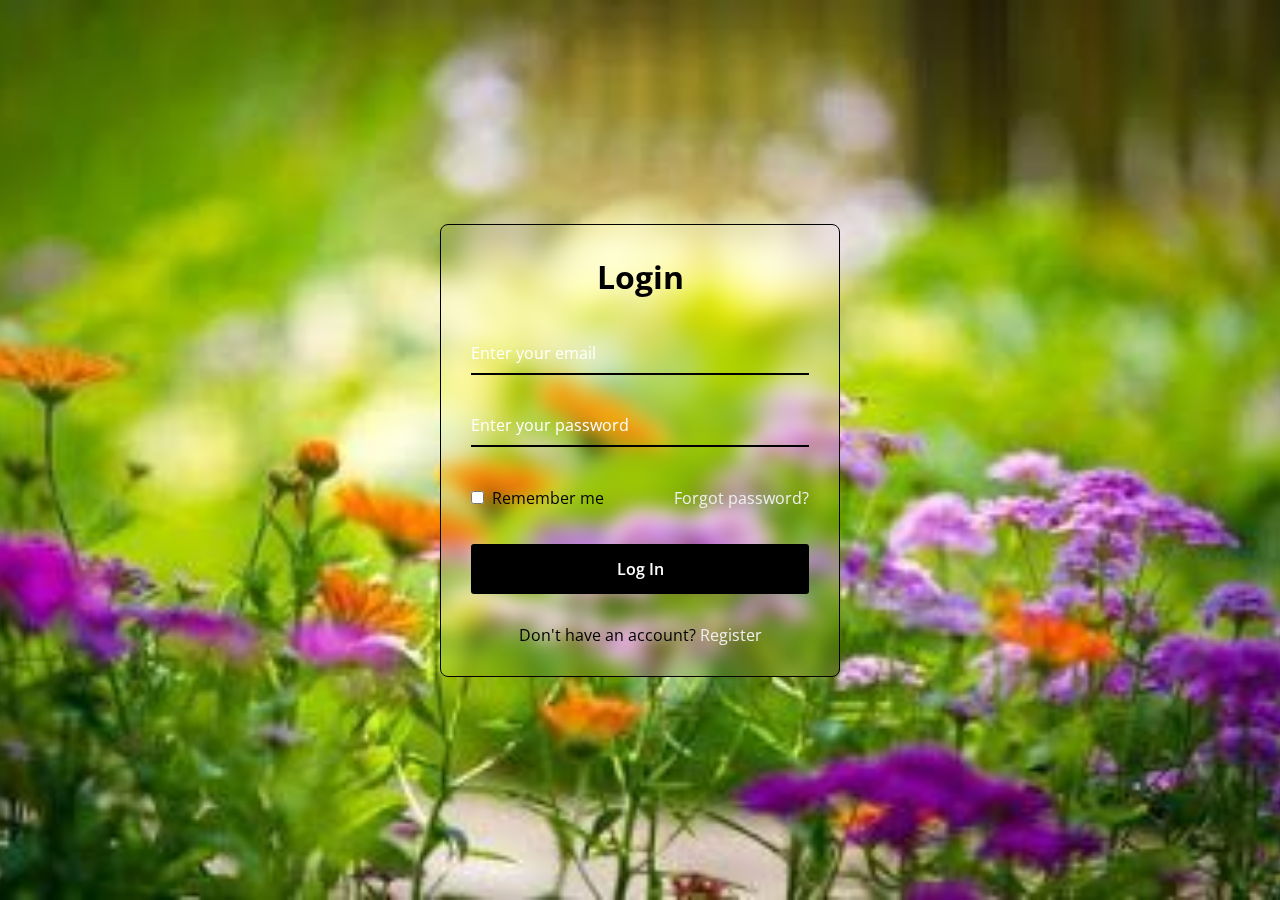
<file: login/index.html>
<!DOCTYPE html>
<!-- Coding By CodingNepal - www.codingnepalweb.com -->
<html>
<head>
  <meta charset="UTF-8">
  <meta name="viewport" content="width=device-width, initial-scale=1.0">
  <title>Login Form</title>
  <link rel="stylesheet" href="style.css">
</head>
<body>
  <div class="wrapper">
    <form action="../web/index.html">
      <h2>Login</h2>
        <div class="input-field">
        <input type="text" required>
        <label>Enter your email</label>
      </div>
      <div class="input-field">
        <input type="password" required>
        <label>Enter your password</label>
      </div>
      <div class="forget">
        <label for="remember">
          <input type="checkbox" id="remember">
          <p>Remember me</p>
        </label>
        <a href="#">Forgot password?</a>
      </div>
      <button type="submit">Log In</button>
      <div class="register">
        <p>Don't have an account? <a href="#">Register</a></p>
      </div>
    </form>
  </div>
</body>
</html>
</file>
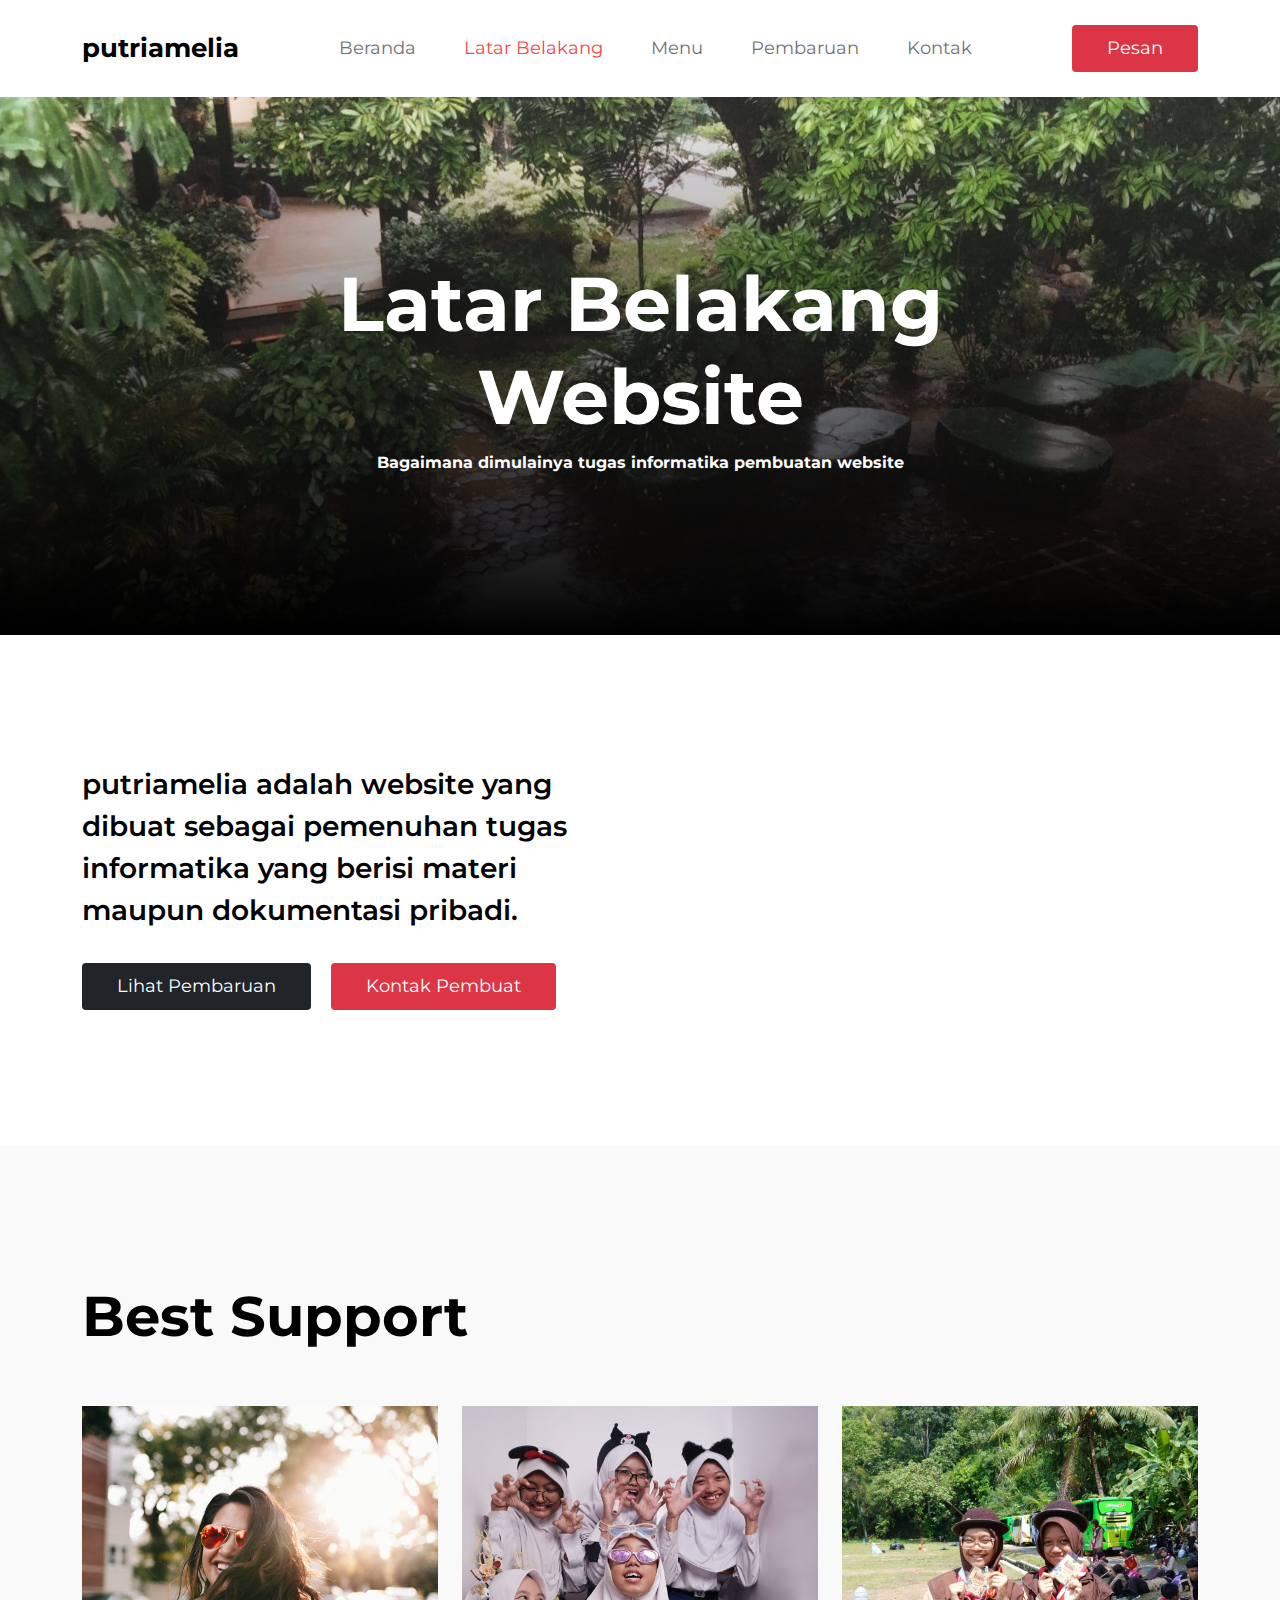
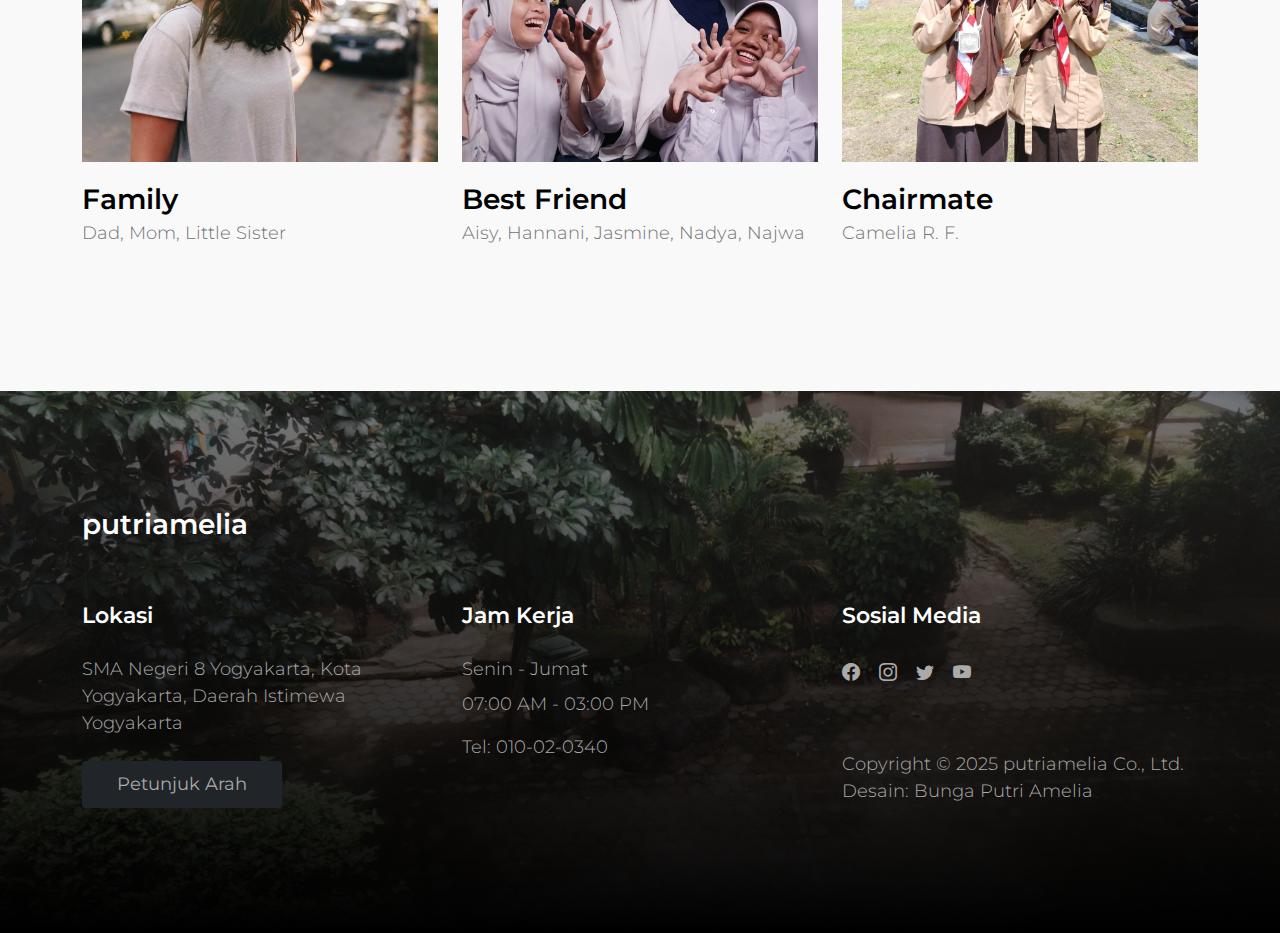
<file: about.html>
<!doctype html>
<html lang="en">
    <head>
        <meta charset="utf-8">
        <meta name="viewport" content="width=device-width, initial-scale=1">

        <meta name="description" content="">
        <meta name="author" content="">

  <title>putriamelia</title>
  <link rel="icon" href="logoo.jpg" type="image/png" />

        <!-- CSS FILES -->        
        <link rel="preconnect" href="https://fonts.googleapis.com">
        
        <link rel="preconnect" href="https://fonts.gstatic.com" crossorigin>
        
        <link href="https://fonts.googleapis.com/css2?family=Montserrat:wght@300;400;600;700&display=swap" rel="stylesheet">                
        <link href="css/bootstrap.min.css" rel="stylesheet">

        <link href="css/bootstrap-icons.css" rel="stylesheet">

        <link href="css/tooplate-crispy-kitchen.css" rel="stylesheet">
<!--

Tooplate 2129 Crispy Kitchen

https://www.tooplate.com/view/2129-crispy-kitchen

-->
    </head>
    
    <body>
        
        <nav class="navbar navbar-expand-lg bg-white shadow-lg">
            <div class="container">
                <button class="navbar-toggler" type="button" data-bs-toggle="collapse" data-bs-target="#navbarNav" aria-controls="navbarNav" aria-expanded="false" aria-label="Toggle navigation">
                    <span class="navbar-toggler-icon"></span>
                </button>
                
                <a class="navbar-brand" href="index.html">
                    putriamelia
                </a>

                <div class="d-lg-none">
                    <button type="button" class="custom-btn btn btn-danger" data-bs-toggle="modal" data-bs-target="#BookingModal">Reservation</button>
                </div>

                <div class="collapse navbar-collapse" id="navbarNav">
                    <ul class="navbar-nav mx-auto">
                        <li class="nav-item">
                            <a class="nav-link" href="index.html">Beranda</a>
                        </li>

                        <li class="nav-item">
                            <a class="nav-link active" href="about.html">Latar Belakang</a>
                        </li>

                        <li class="nav-item">
                            <a class="nav-link" href="menu.html">Menu</a>
                        </li>

                        <li class="nav-item">
                            <a class="nav-link" href="news.html">Pembaruan</a>
                        </li>

                        <li class="nav-item">
                            <a class="nav-link" href="contact.html">Kontak</a>
                        </li>
                    </ul>
                </div>

                <div class="d-none d-lg-block">
                    <button type="button" class="custom-btn btn btn-danger" data-bs-toggle="modal" data-bs-target="#BookingModal">Pesan</button>
                </div>

            </div>
        </nav>

        <main>

            <header class="site-header site-about-header">
                <div class="container">
                    <div class="row">

                        <div class="col-lg-10 col-12 mx-auto">
                          
                        </div>

                    </div>
                </div>


  <div class="overlay"></div>

  <div class="container">
    <div class="row">
      <div class="col-lg-10 col-12 mx-auto">
        <h1 class="text-white">Latar Belakang Website</h1>
        <strong class="text-white">Bagaimana dimulainya tugas informatika pembuatan website</strong>
      </div>
    </div>
  </div>
</header>


            <section class="about section-padding bg-white">
                <div class="container">
                    <div class="row">

                        <div class="col-lg-6 col-12 mb-2">
                            <h4 class="mb-3">putriamelia adalah website yang dibuat sebagai pemenuhan tugas informatika yang berisi materi maupun dokumentasi pribadi.</h4>

                            <a href="news.html" class="custom-btn btn btn-dark mt-3">Lihat Pembaruan</a>

                            <a href="contact.html" class="custom-btn btn btn-danger mt-3 ms-3">Kontak Pembuat</a>
                        </div>
                    </div>
                </div>
            </section>

            <section class="about section-padding">
                <div class="container">
                    <div class="row">

                        <div class="col-12">
                            <h2 class="mb-5">Best Support</h2>
                        </div>

                        <div class="col-lg-4 col-12">
                            <div class="team-thumb">
                                <img src="images/team/matthew-hamilton-tNCH0sKSZbA-unsplash.jpg" class="img-fluid team-image" alt="">
                                
                                <div class="team-info">
                                    <h4 class="mt-3 mb-0">Family</h4>

                                    <p>Dad, Mom, Little Sister</p>
                                </div>
                            </div>
                        </div>

                        <div class="col-lg-4 col-12 my-lg-0 my-4">
                            <div class="team-thumb">
                                <img src="images/team/ptbt.jpeg" class="img-fluid team-image" alt="">

                                <h4 class="mt-3 mb-0">Best Friend</h4>

                                <p>Aisy, Hannani, Jasmine, Nadya, Najwa</p>
                            </div>
                        </div>

                        <div class="col-lg-4 col-12">
                            <div class="team-thumb">
                                <img src="images/team/cam.jpeg" class="img-fluid team-image" alt="">
                                
                                <h4 class="mt-3 mb-0">Chairmate</h4>

                                <p>Camelia R. F.</p>
                            </div>
                        </div>

                    </div>
                </div>
            </section>

        </main>

        <footer class="site-footer section-padding">
            
            <div class="container">
                
                <div class="row">

                    <div class="col-12">
                        <h4 class="text-white mb-4 me-5">putriamelia</h4>
                    </div>

                    <div class="col-lg-4 col-md-7 col-xs-12 tooplate-mt30">
                        <h6 class="text-white mb-lg-4 mb-3">Lokasi</h6>

                        <p>SMA Negeri 8 Yogyakarta, Kota Yogyakarta, Daerah Istimewa Yogyakarta</p>

                        <a href="https://maps.app.goo.gl/XQV8kFUTqf5y3x7s5" class="custom-btn btn btn-dark mt-2">Petunjuk Arah</a>
                    </div>

                    <div class="col-lg-4 col-md-5 col-xs-12 tooplate-mt30">
                        <h6 class="text-white mb-lg-4 mb-3">Jam Kerja</h6>

                        <p class="mb-2">Senin - Jumat</p>

                        <p>07:00 AM - 03:00 PM</p>

                        <p>Tel: <a href="tel: 010-02-0340" class="tel-link">010-02-0340</a></p>
                    </div>

                    <div class="col-lg-4 col-md-6 col-xs-12 tooplate-mt30">
                        <h6 class="text-white mb-lg-4 mb-3">Sosial Media</h6>

                        <ul class="social-icon">
                            <li><a href="#" class="social-icon-link bi-facebook"></a></li>

                            <li><a href="#" class="social-icon-link bi-instagram"></a></li>

                            <li><a href="https://twitter.com/search?q=tooplate.com&src=typed_query&f=live" target="_blank"
                            	 class="social-icon-link bi-twitter"></a></li>

                            <li><a href="#" class="social-icon-link bi-youtube"></a></li>
                        </ul>
                    
                        <p class="copyright-text tooplate-mt60">Copyright © 2025 putriamelia Co., Ltd.
                        <br>Desain: <a rel="nofollow" href="https://www.tooplate.com/" target="_blank">Bunga Putri Amelia</a></p>
                        
                    </div>

                </div><!-- row ending -->
                
             </div><!-- container ending -->
             
        </footer>

        <!-- Modal -->
        <div class="modal fade" id="BookingModal" tabindex="-1" aria-labelledby="BookingModal" aria-hidden="true">
            <div class="modal-dialog modal-dialog-centered modal-xl">
                <div class="modal-content">
                    <div class="modal-header">
                        <h3 class="mb-0">Berikan Pesan Untuk Kami</h3>

                        <button type="button" class="btn-close" data-bs-dismiss="modal" aria-label="Close"></button>
                    </div>

                    <div class="modal-body d-flex flex-column justify-content-center">
                        <div class="booking">
                            
                            <form class="booking-form row" role="form" action="#" method="post">
                                <div class="col-lg-6 col-12">
                                    <label for="name" class="form-label">Nama Lengkap</label>

                                    <input type="text" name="name" id="name" class="form-control" placeholder="Your Name" required>
                                </div>

                                <div class="col-lg-6 col-12">
                                    <label for="email" class="form-label">Alamat Email</label>

                                    <input type="email" name="email" id="email" pattern="[^ @]*@[^ @]*" class="form-control" placeholder="your@email.com" required>
                                </div>

                                <div class="col-lg-6 col-12">
                                    <label for="phone" class="form-label">Phone Number</label>

                                    <input type="telephone" name="phone" id="phone" pattern="[0-9]{3}-[0-9]{3}-[0-9]{4}" class="form-control" placeholder="123-456-7890">
                                </div>

                                <div class="col-lg-6 col-12">
                                    <label for="people" class="form-label">Number of persons</label>

                                    <input type="text" name="people" id="people" class="form-control" placeholder="12 persons">
                                </div>

                                <div class="col-lg-6 col-12">
                                    <label for="date" class="form-label">Date</label>

                                    <input type="date" name="date" id="date" value="" class="form-control">
                                </div>

                                <div class="col-lg-6 col-12">
                                    <label for="time" class="form-label">Time</label>

                                    <select class="form-select form-control" name="time" id="time">
                                      <option value="5" selected>5:00 PM</option>
                                      <option value="6">6:00 PM</option>
                                      <option value="7">7:00 PM</option>
                                      <option value="8">8:00 PM</option>
                                      <option value="9">9:00 PM</option>
                                    </select>
                                </div>

                                <div class="col-12">
                                    <label for="message" class="form-label">Special Request</label>

                                    <textarea class="form-control" rows="4" id="message" name="message" placeholder=""></textarea>
                                </div>

                                <div class="col-lg-4 col-12 ms-auto">
                                    <button type="submit" class="form-control">Submit Request</button>
                                </div>
                            </form>
                        </div>
                    </div>

                    <div class="modal-footer"></div>
                    
                </div>
                
            </div>
        </div>

        <!-- JAVASCRIPT FILES -->
        <script src="js/jquery.min.js"></script>
        <script src="js/bootstrap.bundle.min.js"></script>
        <script src="js/custom.js"></script>

    </body>
</html>
</file>
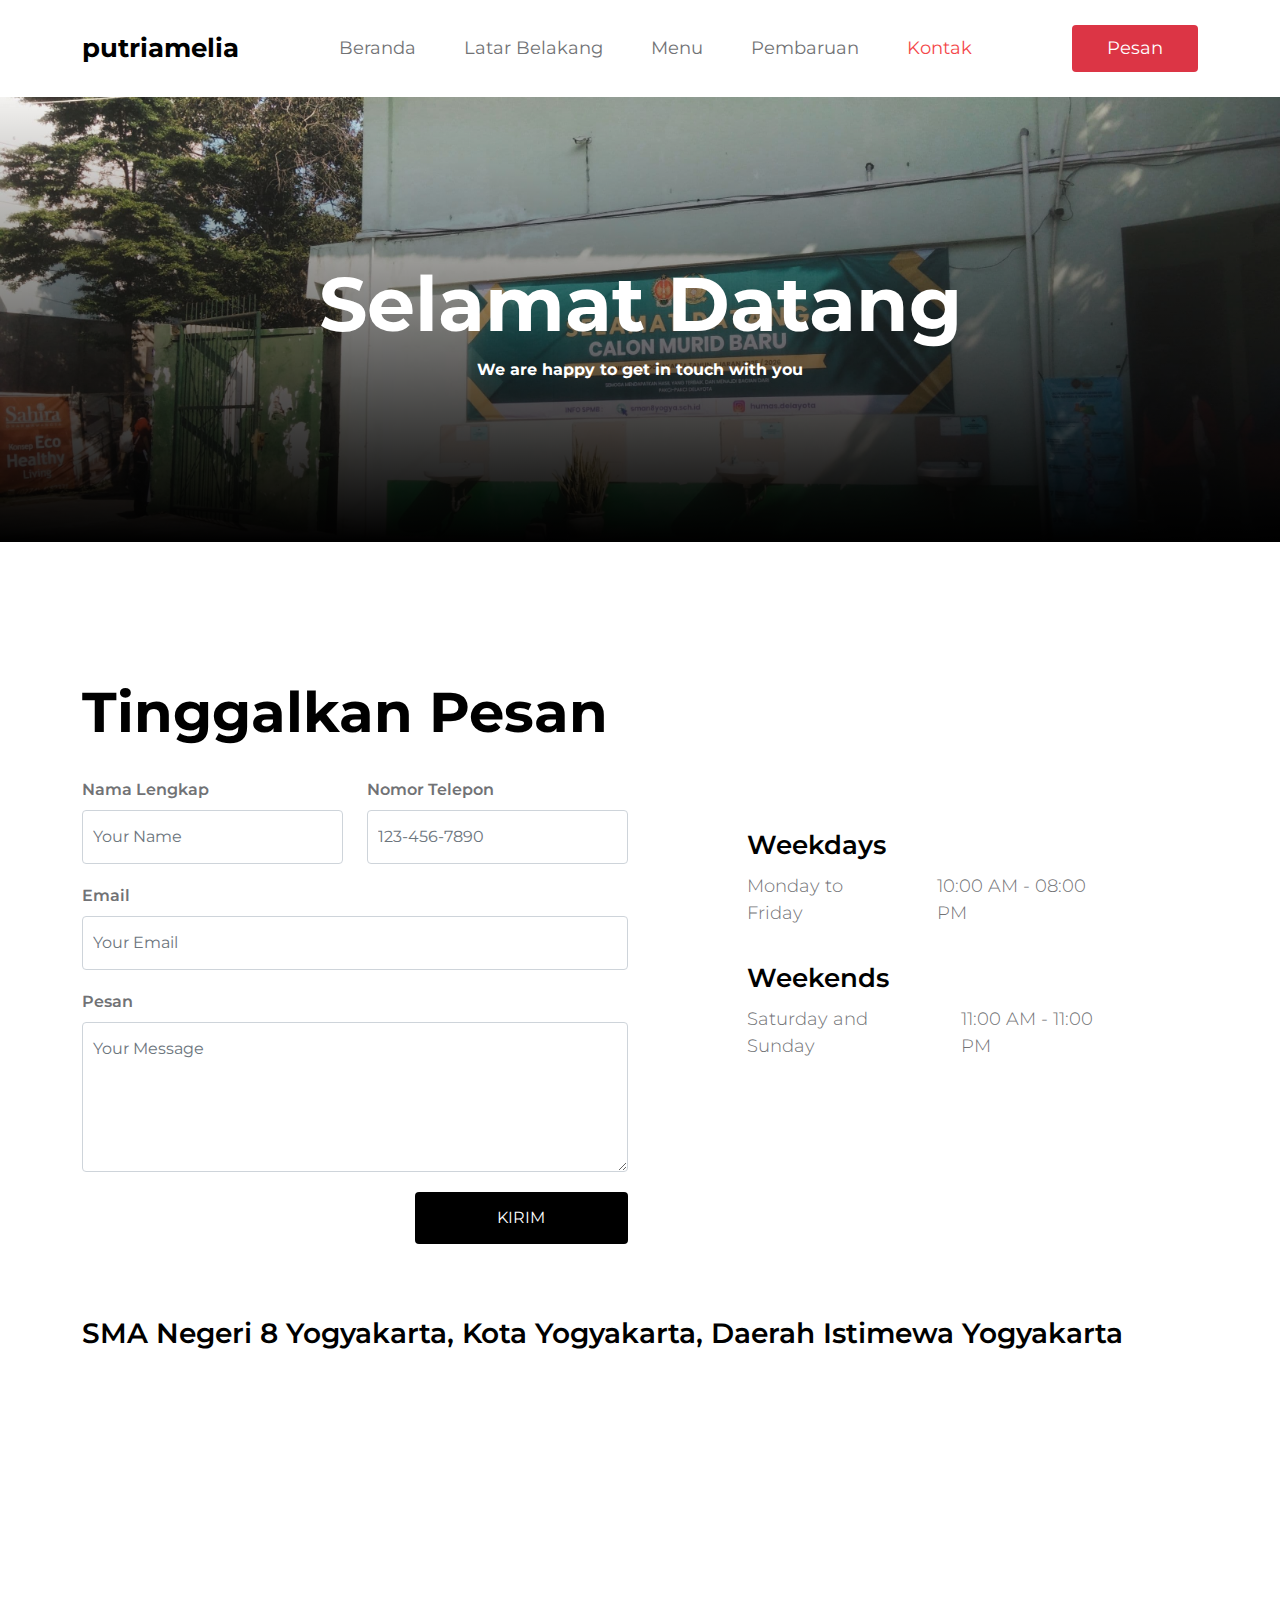
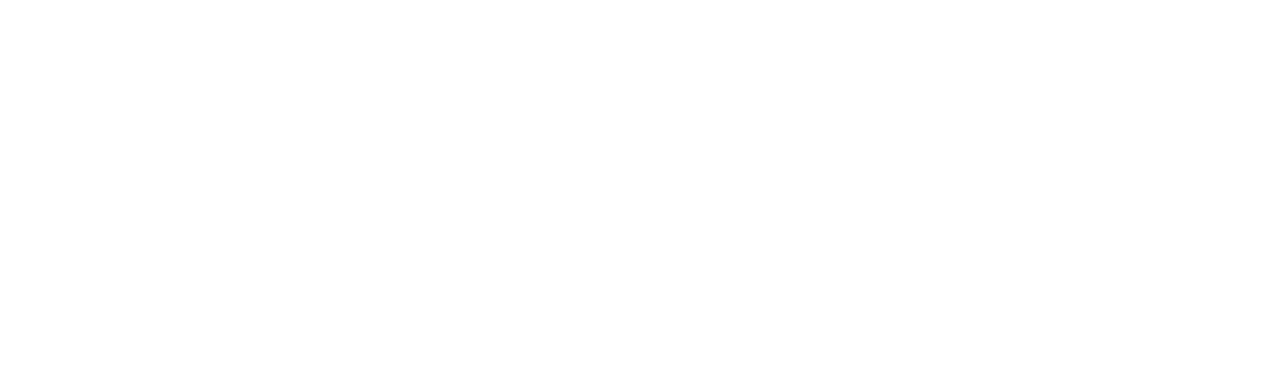
<file: contact.html>
<!doctype html>
<html lang="en">
    <head>
        <meta charset="utf-8">
        <meta name="viewport" content="width=device-width, initial-scale=1">

        <meta name="description" content="">
        <meta name="author" content="">

  <title>putriamelia</title>
  <link rel="icon" href="logoo.jpg" type="image/png" />

        <!-- CSS FILES -->        
        <link rel="preconnect" href="https://fonts.googleapis.com">
        
        <link rel="preconnect" href="https://fonts.gstatic.com" crossorigin>
        
        <link href="https://fonts.googleapis.com/css2?family=Montserrat:wght@300;400;600;700&display=swap" rel="stylesheet">                
        <link href="css/bootstrap.min.css" rel="stylesheet">

        <link href="css/bootstrap-icons.css" rel="stylesheet">

        <link href="css/tooplate-crispy-kitchen.css" rel="stylesheet">
<!--

Tooplate 2129 Crispy Kitchen

https://www.tooplate.com/view/2129-crispy-kitchen

-->
    </head>
    
    <body>
        
        <nav class="navbar navbar-expand-lg bg-white shadow-lg">
            <div class="container">
                <button class="navbar-toggler" type="button" data-bs-toggle="collapse" data-bs-target="#navbarNav" aria-controls="navbarNav" aria-expanded="false" aria-label="Toggle navigation">
                    <span class="navbar-toggler-icon"></span>
                </button>
                
                <a class="navbar-brand" href="index.html">
                    putriamelia
                </a>

                <div class="d-lg-none">
                    <button type="button" class="custom-btn btn btn-danger" data-bs-toggle="modal" data-bs-target="#BookingModal">Reservation</button>
                </div>

                <div class="collapse navbar-collapse" id="navbarNav">
                    <ul class="navbar-nav mx-auto">
                        <li class="nav-item">
                            <a class="nav-link" href="index.html">Beranda</a>
                        </li>

                        <li class="nav-item">
                            <a class="nav-link" href="about.html">Latar Belakang</a>
                        </li>

                        <li class="nav-item">
                            <a class="nav-link" href="menu.html">Menu</a>
                        </li>

                        <li class="nav-item">
                            <a class="nav-link" href="news.html">Pembaruan</a>
                        </li>

                        <li class="nav-item">
                            <a class="nav-link active" href="contact.html">Kontak</a>
                        </li>
                    </ul>
                </div>

                <div class="d-none d-lg-block">
                    <button type="button" class="custom-btn btn btn-danger" data-bs-toggle="modal" data-bs-target="#BookingModal">Pesan</button>
                </div>

            </div>
        </nav>

        <main>

            <header class="site-header site-contact-header">
                <div class="container">
                    <div class="row">

                        <div class="col-lg-10 col-12 mx-auto">
                            <h1 class="text-white">Selamat Datang</h1>

                            <strong class="text-white">We are happy to get in touch with you</strong>
                        </div>

                    </div>
                </div>
                
                <div class="overlay"></div>
            </header>

            <section class="contact section-padding">
                <div class="container">
                    <div class="row">

                        <div class="col-12">
                            <h2 class="mb-4">Tinggalkan Pesan</h2>
                        </div>

                        <div class="col-lg-6 col-12">
                            <form class="custom-form contact-form row" action="#" method="post" role="form">
                                <div class="col-lg-6 col-6">
                                    <label for="contact-name" class="form-label">Nama Lengkap</label>

                                    <input type="text" name="contact-name" id="contact-name" class="form-control" placeholder="Your Name" required>
                                </div>

                                <div class="col-lg-6 col-6">
                                    <label for="contact-phone" class="form-label">Nomor Telepon</label>

                                    <input type="telephone" name="contact-phone" id="contact-phone" pattern="[0-9]{3}-[0-9]{3}-[0-9]{4}" class="form-control" placeholder="123-456-7890">
                                </div>

                                <div class="col-12">
                                    <label for="contact-email" class="form-label">Email</label>

                                    <input type="email" name="contact-email" id="contact-email" pattern="[^ @]*@[^ @]*" class="form-control" placeholder="Your Email" required="">

                                    <label for="contact-message" class="form-label">Pesan</label>

                                    <textarea class="form-control" rows="5" id="contact-message" name="contact-message" placeholder="Your Message"></textarea>
                                </div>

                                <div class="col-lg-5 col-12 ms-auto">
                                    <button type="submit" class="form-control">Kirim</button>
                                </div>
                            </form>
                        </div>

                        <div class="col-lg-4 col-12 mx-auto mt-lg-5 mt-4">

                            <h5>Weekdays</h5>

                            <div class="d-flex mb-lg-3">
                                <p>Monday to Friday</p>

                                <p class="ms-5">10:00 AM - 08:00 PM</p>
                            </div>

                            <h5>Weekends</h5>

                            <div class="d-flex">
                                <p>Saturday and Sunday</p>

                                <p class="ms-5">11:00 AM - 11:00 PM</p>
                            </div>
                        </div>

                        <div class="col-12">
                            <h4 class="mt-5 mb-4">SMA Negeri 8 Yogyakarta, Kota Yogyakarta, Daerah Istimewa Yogyakarta</h4>

                            <div class="google-map pt-3">
                             <iframe src="https://www.google.com/maps/embed?pb=!1m18!1m12!1m3!1d3757.3134522225296!2d110.39281007476606!3d-7.800449992219736!2m3!1f0!2f0!3f0!3m2!1i1024!2i768!4f13.1!3m3!1m2!1s0x2e7a57669d43fe55%3A0x75fae1bb400d4da5!2sSMA%20Negeri%208%20Yogyakarta!5e1!3m2!1sen!2sth!4v1748760182099!5m2!1sen!2sth" width="1300" height="450" style="border:0;" allowfullscreen="" loading="lazy" referrerpolicy="no-referrer-when-downgrade></iframe>
                            </div>
                        </div>

                    </div>
                </div>
            </section>
        </main>

        <footer class="site-footer section-padding">
            
            <div class="container">
                
                <div class="row">

                    <div class="col-12">
                        <h4 class="text-white mb-4 me-5">putriamelia</h4>
                    </div>

                    <div class="col-lg-4 col-md-7 col-xs-12 tooplate-mt30">
                        <h6 class="text-white mb-lg-4 mb-3">Lokasi</h6>

                        <p>SMA Negeri 8 Yogyakarta, Kota Yogyakarta, Daerah Istimewa Yogyakarta</p>

                        <a href="https://maps.app.goo.gl/XQV8kFUTqf5y3x7s5" class="custom-btn btn btn-dark mt-2">Petunjuk Arah</a>
                    </div>

                    <div class="col-lg-4 col-md-5 col-xs-12 tooplate-mt30">
                        <h6 class="text-white mb-lg-4 mb-3">Jam Kerja</h6>

                        <p class="mb-2">Senin - Jumat</p>

                        <p>07:00 AM - 03:00 PM</p>

                        <p>Tel: <a href="tel: 010-02-0340" class="tel-link">010-02-0340</a></p>
                    </div>

                    <div class="col-lg-4 col-md-6 col-xs-12 tooplate-mt30">
                        <h6 class="text-white mb-lg-4 mb-3">Sosial Media</h6>

                        <ul class="social-icon">
                            <li><a href="#" class="social-icon-link bi-facebook"></a></li>

                            <li><a href="#" class="social-icon-link bi-instagram"></a></li>

                            <li><a href="https://twitter.com/search?q=tooplate.com&src=typed_query&f=live" target="_blank"
                            	 class="social-icon-link bi-twitter"></a></li>

                            <li><a href="#" class="social-icon-link bi-youtube"></a></li>
                        </ul>
                    
                        <p class="copyright-text tooplate-mt60">Copyright © 2025 putriamelia Co., Ltd.
                        <br>Desain: <a rel="nofollow" href="https://www.tooplate.com/" target="_blank">Bunga Putri Amelia</a></p>
                        
                    </div>

                </div><!-- row ending -->
                
             </div><!-- container ending -->
             
        </footer>

        <!-- Modal -->
        <div class="modal fade" id="BookingModal" tabindex="-1" aria-labelledby="BookingModal" aria-hidden="true">
            <div class="modal-dialog modal-dialog-centered modal-xl">
                <div class="modal-content">
                    <div class="modal-header">
                        <h3 class="mb-0">Berikan Pesan Untuk Kami</h3>

                        <button type="button" class="btn-close" data-bs-dismiss="modal" aria-label="Close"></button>
                    </div>

                    <div class="modal-body d-flex flex-column justify-content-center">
                        <div class="booking">
                            
                            <form class="booking-form row" role="form" action="#" method="post">
                                <div class="col-lg-6 col-12">
                                    <label for="name" class="form-label">Nama Lengkap</label>

                                    <input type="text" name="name" id="name" class="form-control" placeholder="Your Name" required>
                                </div>

                                <div class="col-lg-6 col-12">
                                    <label for="email" class="form-label">Alamat Email</label>

                                    <input type="email" name="email" id="email" pattern="[^ @]*@[^ @]*" class="form-control" placeholder="your@email.com" required>
                                </div>

                                <div class="col-lg-6 col-12">
                                    <label for="phone" class="form-label">Phone Number</label>

                                    <input type="telephone" name="phone" id="phone" pattern="[0-9]{3}-[0-9]{3}-[0-9]{4}" class="form-control" placeholder="123-456-7890">
                                </div>

                                <div class="col-lg-6 col-12">
                                    <label for="people" class="form-label">Number of persons</label>

                                    <input type="text" name="people" id="people" class="form-control" placeholder="12 persons">
                                </div>

                                <div class="col-lg-6 col-12">
                                    <label for="date" class="form-label">Date</label>

                                    <input type="date" name="date" id="date" value="" class="form-control">
                                </div>

                                <div class="col-lg-6 col-12">
                                    <label for="time" class="form-label">Time</label>

                                    <select class="form-select form-control" name="time" id="time">
                                      <option value="5" selected>5:00 PM</option>
                                      <option value="6">6:00 PM</option>
                                      <option value="7">7:00 PM</option>
                                      <option value="8">8:00 PM</option>
                                      <option value="9">9:00 PM</option>
                                    </select>
                                </div>

                                <div class="col-12">
                                    <label for="message" class="form-label">Special Request</label>

                                    <textarea class="form-control" rows="4" id="message" name="message" placeholder=""></textarea>
                                </div>

                                <div class="col-lg-4 col-12 ms-auto">
                                    <button type="submit" class="form-control">Submit Request</button>
                                </div>
                            </form>
                        </div>
                    </div>

                    <div class="modal-footer"></div>
                    
                </div>
                
            </div>
        </div>

        <!-- JAVASCRIPT FILES -->
        <script src="js/jquery.min.js"></script>
        <script src="js/bootstrap.bundle.min.js"></script>
        <script src="js/custom.js"></script>

    </body>
</html>
</file>
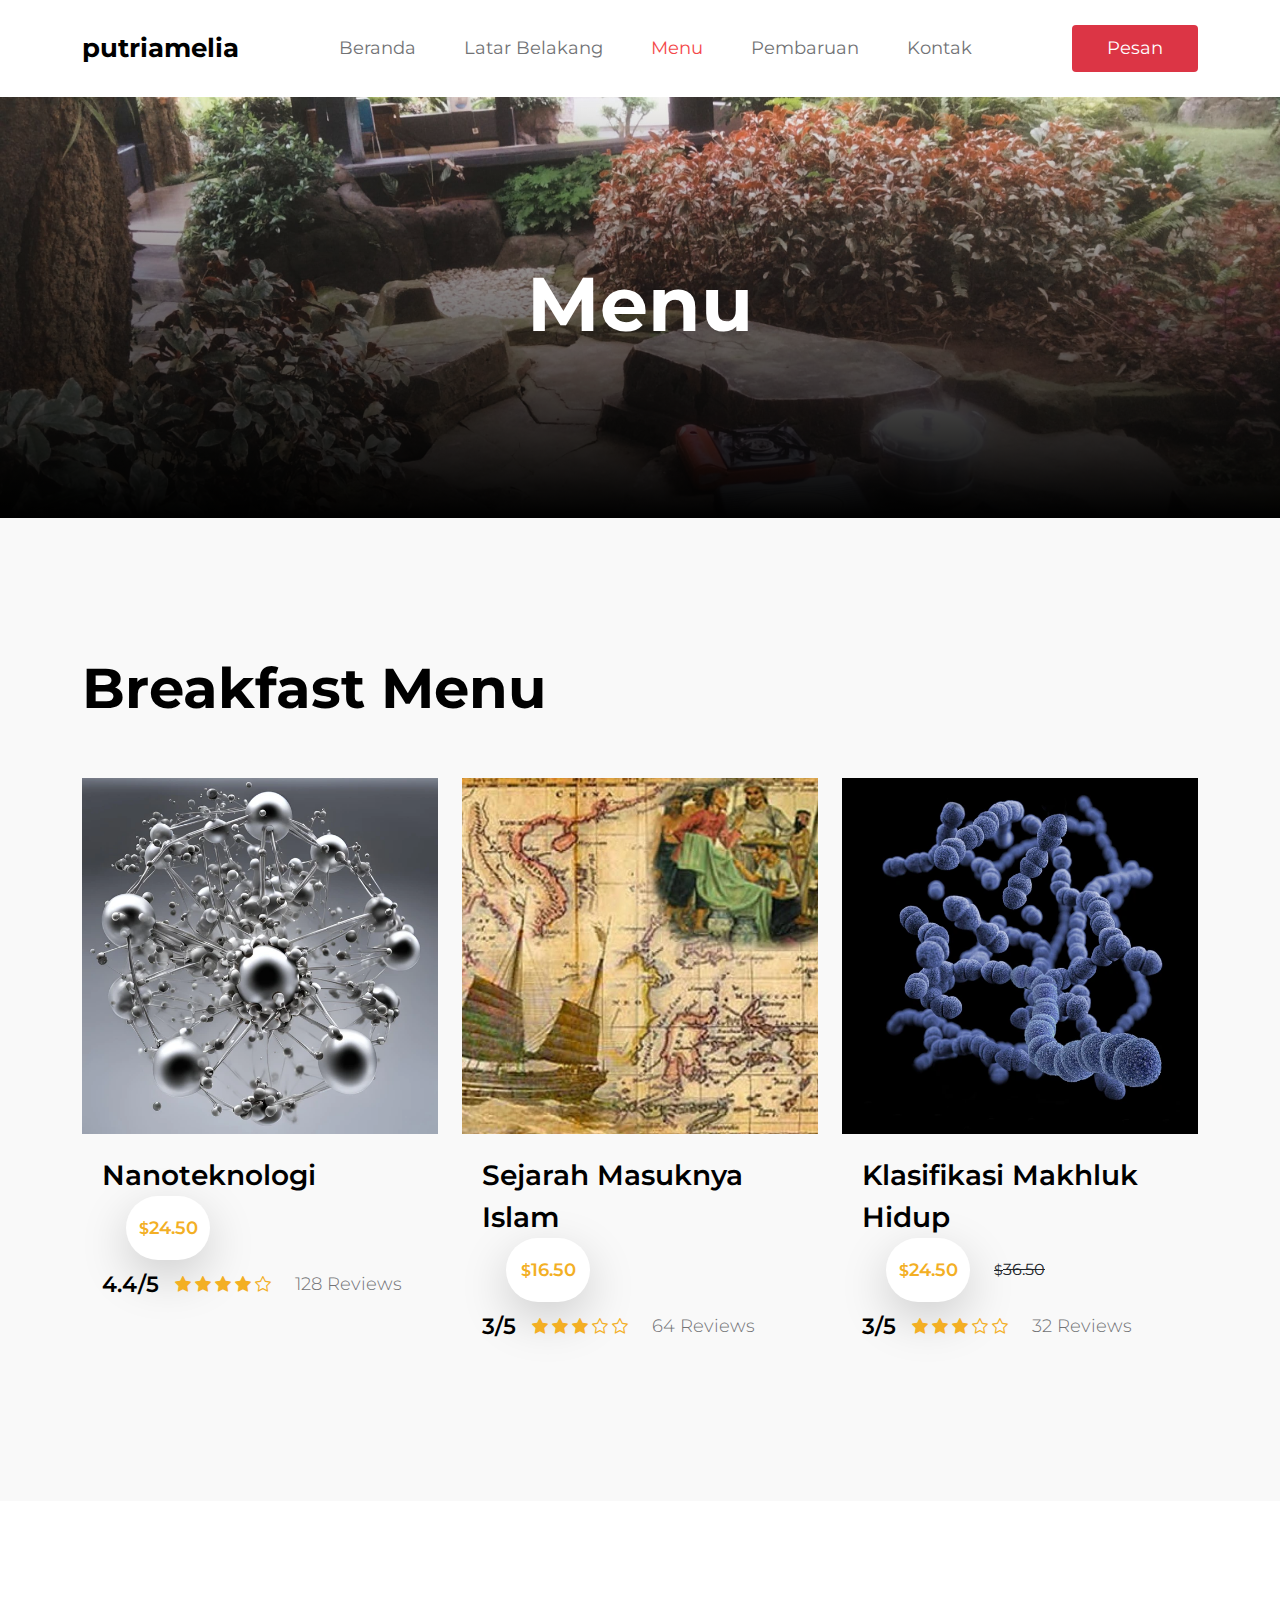
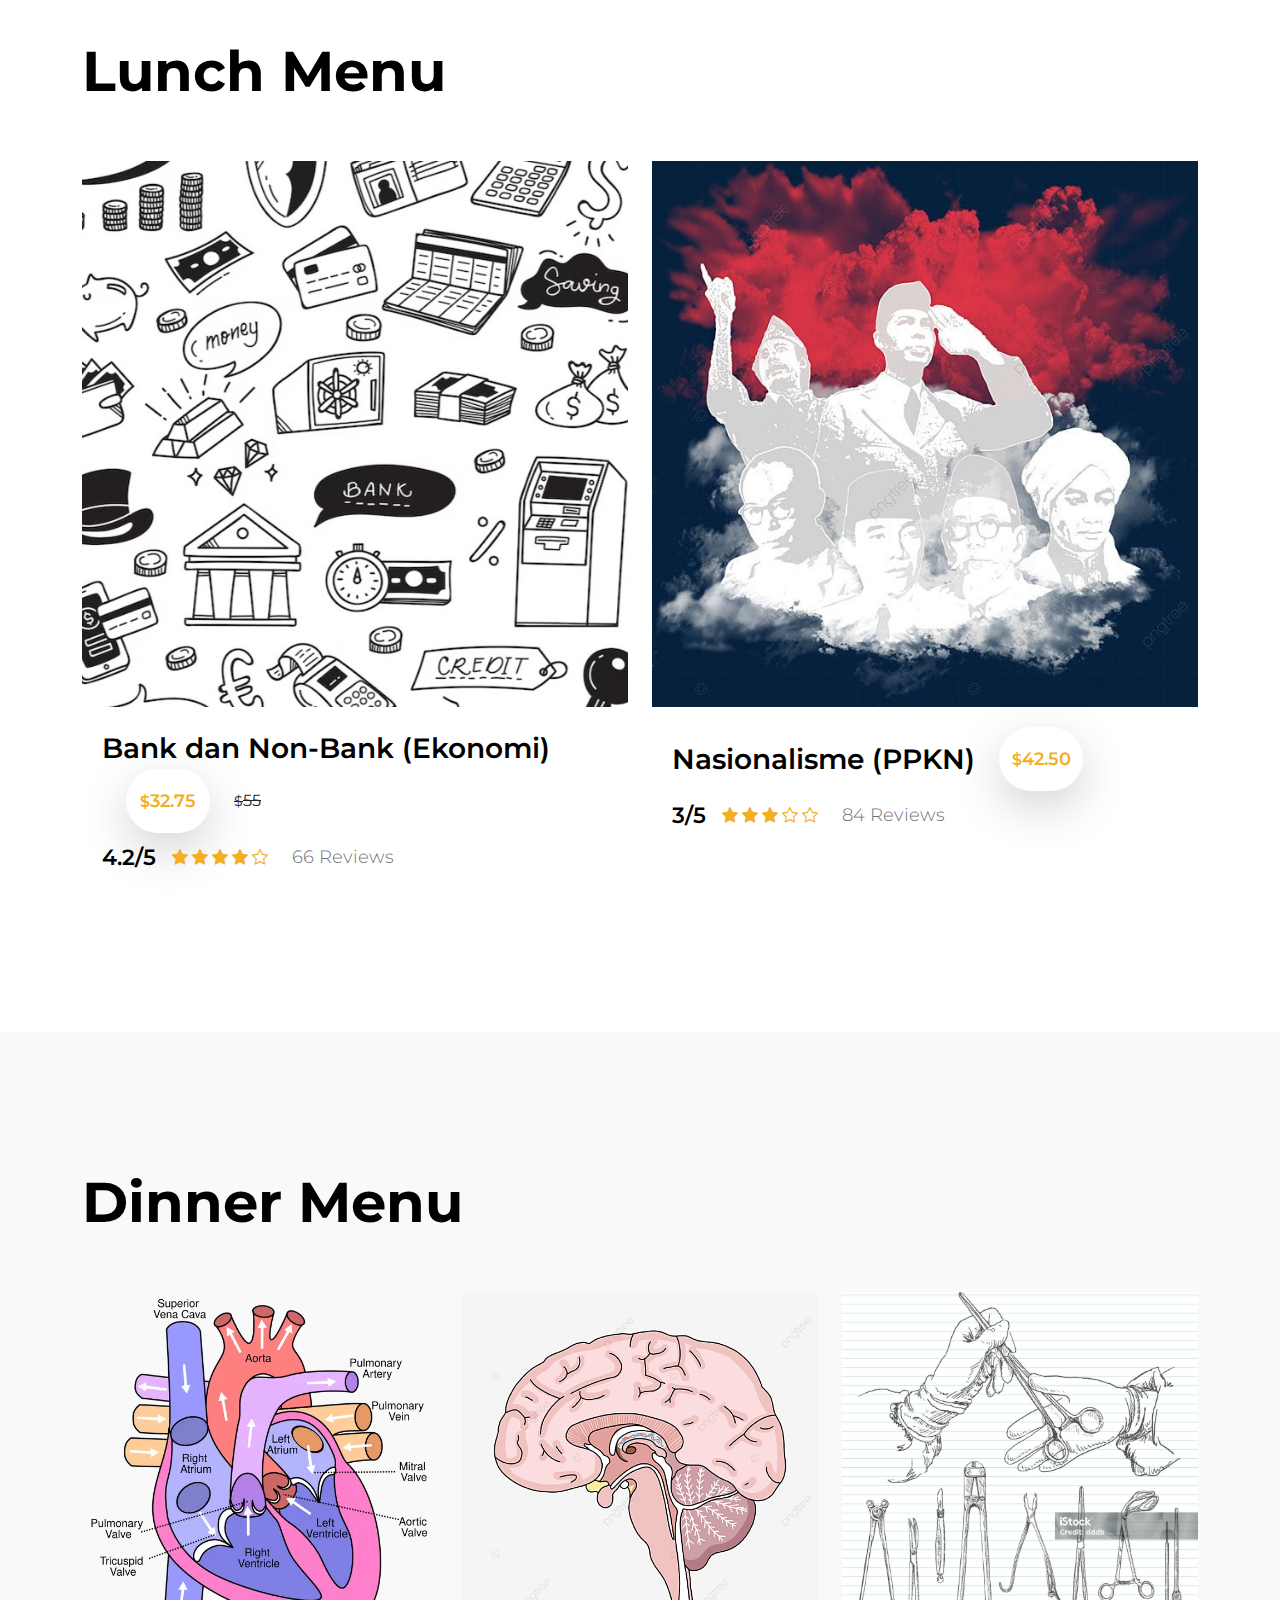
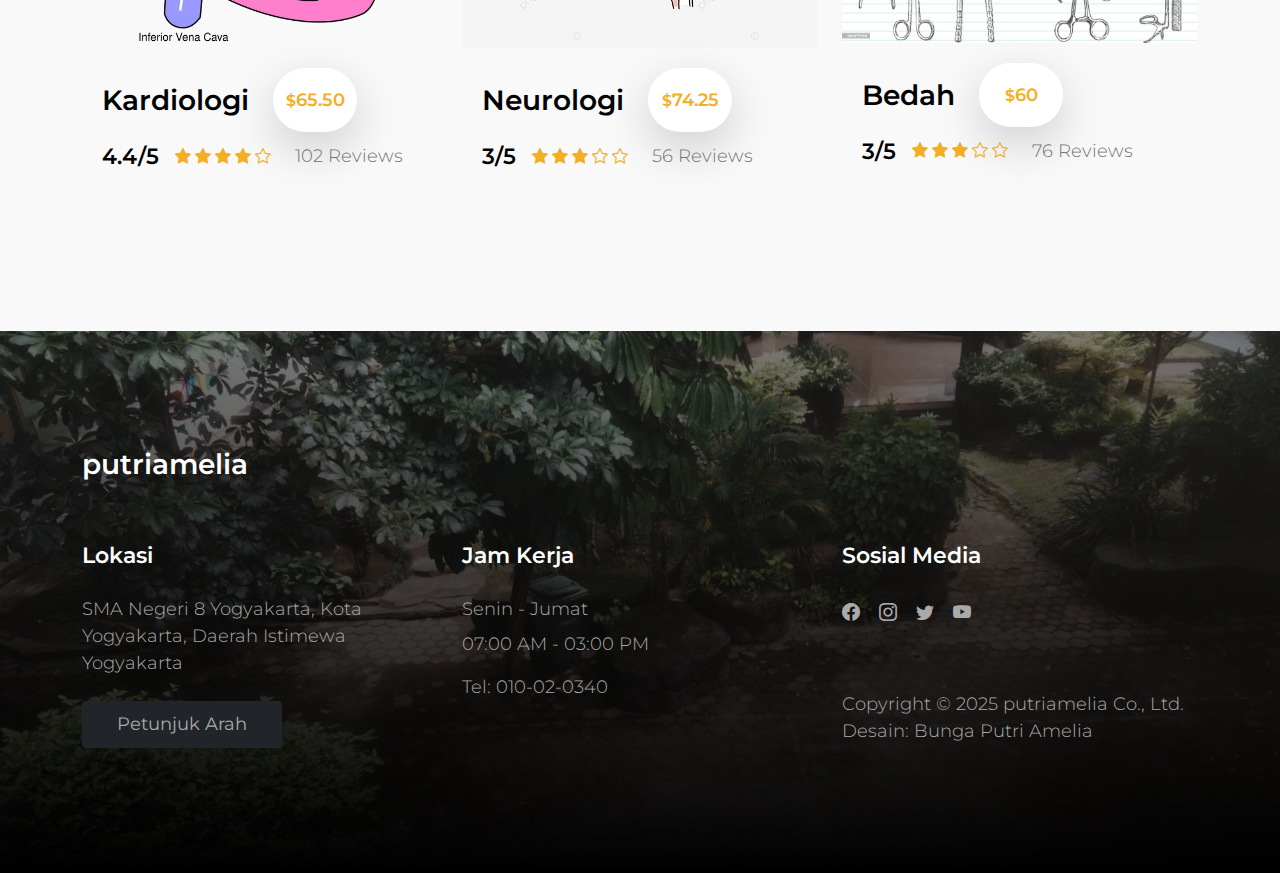
<file: menu.html>
<!doctype html>
<html lang="en">
    <head>
        <meta charset="utf-8">
        <meta name="viewport" content="width=device-width, initial-scale=1">

        <meta name="description" content="">
        <meta name="author" content="">

  <title>putriamelia</title>
  <link rel="icon" href="logoo.jpg" type="image/png" />

        <!-- CSS FILES -->      
        <link rel="preconnect" href="https://fonts.googleapis.com">
        
        <link rel="preconnect" href="https://fonts.gstatic.com" crossorigin>
        
        <link href="https://fonts.googleapis.com/css2?family=Montserrat:wght@300;400;600;700&display=swap" rel="stylesheet">                  
        <link href="css/bootstrap.min.css" rel="stylesheet">

        <link href="css/bootstrap-icons.css" rel="stylesheet">

        <link href="css/tooplate-crispy-kitchen.css" rel="stylesheet">
        
<!--

Tooplate 2129 Crispy Kitchen

https://www.tooplate.com/view/2129-crispy-kitchen

-->
    </head>
    
    <body>
        
        <nav class="navbar navbar-expand-lg bg-white shadow-lg">
            <div class="container">
                <button class="navbar-toggler" type="button" data-bs-toggle="collapse" data-bs-target="#navbarNav" aria-controls="navbarNav" aria-expanded="false" aria-label="Toggle navigation">
                    <span class="navbar-toggler-icon"></span>
                </button>
                
                <a class="navbar-brand" href="index.html">
                    putriamelia
                </a>

                <div class="d-lg-none">
                    <button type="button" class="custom-btn btn btn-danger" data-bs-toggle="modal" data-bs-target="#BookingModal">Reservation</button>
                </div>

                <div class="collapse navbar-collapse" id="navbarNav">
                    <ul class="navbar-nav mx-auto">
                        <li class="nav-item">
                            <a class="nav-link" href="index.html">Beranda</a>
                        </li>

                        <li class="nav-item">
                            <a class="nav-link" href="about.html">Latar Belakang</a>
                        </li>

                        <li class="nav-item">
                            <a class="nav-link active" href="menu.html">Menu</a>
                        </li>

                        <li class="nav-item">
                            <a class="nav-link" href="news.html">Pembaruan</a>
                        </li>

                        <li class="nav-item">
                            <a class="nav-link" href="contact.html">Kontak</a>
                        </li>
                    </ul>
                </div>

                <div class="d-none d-lg-block">
                    <button type="button" class="custom-btn btn btn-danger" data-bs-toggle="modal" data-bs-target="#BookingModal">Pesan</button>
                </div>

            </div>
        </nav>

        <main>

            <header class="site-header site-menu-header">
                <div class="container">
                    <div class="row">

                        <div class="col-lg-10 col-12 mx-auto">
                            <h1 class="text-white">Menu</h1>

                          
                        </div>

                    </div>
                </div>

                <div class="overlay"></div>
            </header>

            <section class="menu section-padding">
                <div class="container">
                    <div class="row">

                        <div class="col-12">
                            <h2 class="mb-lg-5 mb-4">Breakfast Menu</h2>
                        </div>

                        <div class="col-lg-4 col-md-6 col-12">
                            <div class="menu-thumb">
                                <img src="images/breakfast/nanotek.jpg" class="img-fluid menu-image" alt="">

                                <div class="menu-info d-flex flex-wrap align-items-center">
                                    <h4 class="mb-0">Nanoteknologi</h4>

                                    <span class="price-tag bg-white shadow-lg ms-4"><small>$</small>24.50</span>

                                    <div class="d-flex flex-wrap align-items-center w-100 mt-2">
                                        <h6 class="reviews-text mb-0 me-3">4.4/5</h6>

                                        <div class="reviews-stars">
                                            <i class="bi-star-fill reviews-icon"></i>
                                            <i class="bi-star-fill reviews-icon"></i>
                                            <i class="bi-star-fill reviews-icon"></i>
                                            <i class="bi-star-fill reviews-icon"></i>
                                            <i class="bi-star reviews-icon"></i>
                                        </div>

                                        <p class="reviews-text mb-0 ms-4">128 Reviews</p>
                                    </div>
                                </div>
                            </div>
                        </div>

                        <div class="col-lg-4 col-md-6 col-12">
                            <div class="menu-thumb">
                                <img src="images/breakfast/sjrhi.jpg" class="img-fluid menu-image" alt="">

                                <div class="menu-info d-flex flex-wrap align-items-center">
                                    <h4 class="mb-0">Sejarah Masuknya Islam</h4>

                                    <span class="price-tag bg-white shadow-lg ms-4"><small>$</small>16.50</span>

                                    <div class="d-flex flex-wrap align-items-center w-100 mt-2">
                                        <h6 class="reviews-text mb-0 me-3">3/5</h6>

                                        <div class="reviews-stars">
                                            <i class="bi-star-fill reviews-icon"></i>
                                            <i class="bi-star-fill reviews-icon"></i>
                                            <i class="bi-star-fill reviews-icon"></i>
                                            <i class="bi-star reviews-icon"></i>
                                            <i class="bi-star reviews-icon"></i>
                                        </div>

                                        <p class="reviews-text mb-0 ms-4">64 Reviews</p>
                                    </div>
                                </div>
                            </div>
                        </div>

                        <div class="col-lg-4 col-md-6 col-12">
                            <div class="menu-thumb">
                                <img src="images/breakfast/klsfks.jpg" class="img-fluid menu-image" alt="">

                                <div class="menu-info d-flex flex-wrap align-items-center">
                                    <h4 class="mb-0">Klasifikasi Makhluk Hidup</h4>

                                    <span class="price-tag bg-white shadow-lg ms-4"><small>$</small>24.50</span>

                                    <del class="ms-4"><small>$</small>36.50</del>

                                    <div class="d-flex flex-wrap align-items-center w-100 mt-2">
                                        <h6 class="reviews-text mb-0 me-3">3/5</h6>

                                        <div class="reviews-stars">
                                            <i class="bi-star-fill reviews-icon"></i>
                                            <i class="bi-star-fill reviews-icon"></i>
                                            <i class="bi-star-fill reviews-icon"></i>
                                            <i class="bi-star reviews-icon"></i>
                                            <i class="bi-star reviews-icon"></i>
                                        </div>

                                        <p class="reviews-text mb-0 ms-4">32 Reviews</p>
                                    </div>
                                </div>
                            </div>
                        </div>

                    </div>
                </div>
            </section>

            <section class="menu section-padding bg-white">
                <div class="container">
                    <div class="row">

                        <div class="col-12">
                            <h2 class="mb-lg-5 mb-4">Lunch Menu</h2>
                        </div>

                        <div class="col-lg-6 col-12">
                            <div class="menu-thumb">
                                <img src="images/lunch/bank.jpg" class="img-fluid menu-image" alt="">

                                <div class="menu-info d-flex flex-wrap align-items-center">
                                    <h4 class="mb-0">Bank dan Non-Bank (Ekonomi)</h4>

                                    <span class="price-tag bg-white shadow-lg ms-4"><small>$</small>32.75</span>

                                    <del class="ms-4"><small>$</small>55</del>

                                    <div class="d-flex flex-wrap align-items-center w-100 mt-2">
                                        <h6 class="reviews-text mb-0 me-3">4.2/5</h6>

                                        <div class="reviews-stars">
                                            <i class="bi-star-fill reviews-icon"></i>
                                            <i class="bi-star-fill reviews-icon"></i>
                                            <i class="bi-star-fill reviews-icon"></i>
                                            <i class="bi-star-fill reviews-icon"></i>
                                            <i class="bi-star reviews-icon"></i>
                                        </div>

                                        <p class="reviews-text mb-0 ms-4">66 Reviews</p>
                                    </div>
                                </div>
                            </div>
                        </div>

                        <div class="col-lg-6 col-12">
                            <div class="menu-thumb">
                                <img src="images/lunch/nasionalisme.jpg" class="img-fluid menu-image" alt="">

                                <div class="menu-info d-flex flex-wrap align-items-center">
                                    <h4 class="mb-0">Nasionalisme (PPKN)</h4>

                                    <span class="price-tag bg-white shadow-lg ms-4"><small>$</small>42.50</span>

                                    <div class="d-flex flex-wrap align-items-center w-100 mt-2">
                                        <h6 class="reviews-text mb-0 me-3">3/5</h6>

                                        <div class="reviews-stars">
                                            <i class="bi-star-fill reviews-icon"></i>
                                            <i class="bi-star-fill reviews-icon"></i>
                                            <i class="bi-star-fill reviews-icon"></i>
                                            <i class="bi-star reviews-icon"></i>
                                            <i class="bi-star reviews-icon"></i>
                                        </div>

                                        <p class="reviews-text mb-0 ms-4">84 Reviews</p>
                                    </div>
                                </div>
                            </div>
                        </div>

                    </div>
                </div>
            </section>

            <section class="menu section-padding">
                <div class="container">
                    <div class="row">

                        <div class="col-12">
                            <h2 class="mb-lg-5 mb-4">Dinner Menu</h2>
                        </div>

                        <div class="col-lg-4 col-md-6 col-12">
                            <div class="menu-thumb">
                                <img src="images/dinner/kardiovas.jpg" class="img-fluid menu-image" alt="">

                                <div class="menu-info d-flex flex-wrap align-items-center">
                                    <h4 class="mb-0">Kardiologi</h4>

                                    <span class="price-tag bg-white shadow-lg ms-4"><small>$</small>65.50</span>

                                    <div class="d-flex flex-wrap align-items-center w-100 mt-2">
                                        <h6 class="reviews-text mb-0 me-3">4.4/5</h6>

                                        <div class="reviews-stars">
                                            <i class="bi-star-fill reviews-icon"></i>
                                            <i class="bi-star-fill reviews-icon"></i>
                                            <i class="bi-star-fill reviews-icon"></i>
                                            <i class="bi-star-fill reviews-icon"></i>
                                            <i class="bi-star reviews-icon"></i>
                                        </div>

                                        <p class="reviews-text mb-0 ms-4">102 Reviews</p>
                                    </div>
                                </div>
                            </div>
                        </div>

                        <div class="col-lg-4 col-md-6 col-12">
                            <div class="menu-thumb">
                                <img src="images/dinner/neuro.jpg" class="img-fluid menu-image" alt="">

                                <div class="menu-info d-flex flex-wrap align-items-center">
                                    <h4 class="mb-0">Neurologi</h4>

                                    <span class="price-tag bg-white shadow-lg ms-4"><small>$</small>74.25</span>

                                    <div class="d-flex flex-wrap align-items-center w-100 mt-2">
                                        <h6 class="reviews-text mb-0 me-3">3/5</h6>

                                        <div class="reviews-stars">
                                            <i class="bi-star-fill reviews-icon"></i>
                                            <i class="bi-star-fill reviews-icon"></i>
                                            <i class="bi-star-fill reviews-icon"></i>
                                            <i class="bi-star reviews-icon"></i>
                                            <i class="bi-star reviews-icon"></i>
                                        </div>

                                        <p class="reviews-text mb-0 ms-4">56 Reviews</p>
                                    </div>
                                </div>
                            </div>
                        </div>

                        <div class="col-lg-4 col-md-6 col-12">
                            <div class="menu-thumb">
                                <img src="images/dinner/bedah.jpg" class="img-fluid menu-image" alt="">

                                <div class="menu-info d-flex flex-wrap align-items-center">
                                    <h4 class="mb-0">Bedah</h4>

                                    <span class="price-tag bg-white shadow-lg ms-4"><small>$</small>60</span>

                                    <div class="d-flex flex-wrap align-items-center w-100 mt-2">
                                        <h6 class="reviews-text mb-0 me-3">3/5</h6>

                                        <div class="reviews-stars">
                                            <i class="bi-star-fill reviews-icon"></i>
                                            <i class="bi-star-fill reviews-icon"></i>
                                            <i class="bi-star-fill reviews-icon"></i>
                                            <i class="bi-star reviews-icon"></i>
                                            <i class="bi-star reviews-icon"></i>
                                        </div>

                                        <p class="reviews-text mb-0 ms-4">76 Reviews</p>
                                    </div>
                                </div>
                            </div>
                        </div>

                    </div>
                </div>
            </section>

        </main>

        <footer class="site-footer section-padding">
            
            <div class="container">
                
                <div class="row">

                    <div class="col-12">
                        <h4 class="text-white mb-4 me-5">putriamelia</h4>
                    </div>

                    <div class="col-lg-4 col-md-7 col-xs-12 tooplate-mt30">
                        <h6 class="text-white mb-lg-4 mb-3">Lokasi</h6>

                        <p>SMA Negeri 8 Yogyakarta, Kota Yogyakarta, Daerah Istimewa Yogyakarta</p>

                        <a href="https://maps.app.goo.gl/XQV8kFUTqf5y3x7s5" class="custom-btn btn btn-dark mt-2">Petunjuk Arah</a>
                    </div>

                    <div class="col-lg-4 col-md-5 col-xs-12 tooplate-mt30">
                        <h6 class="text-white mb-lg-4 mb-3">Jam Kerja</h6>

                        <p class="mb-2">Senin - Jumat</p>

                        <p>07:00 AM - 03:00 PM</p>

                        <p>Tel: <a href="tel: 010-02-0340" class="tel-link">010-02-0340</a></p>
                    </div>

                    <div class="col-lg-4 col-md-6 col-xs-12 tooplate-mt30">
                        <h6 class="text-white mb-lg-4 mb-3">Sosial Media</h6>

                        <ul class="social-icon">
                            <li><a href="#" class="social-icon-link bi-facebook"></a></li>

                            <li><a href="#" class="social-icon-link bi-instagram"></a></li>

                            <li><a href="https://twitter.com/search?q=tooplate.com&src=typed_query&f=live" target="_blank"
                            	 class="social-icon-link bi-twitter"></a></li>

                            <li><a href="#" class="social-icon-link bi-youtube"></a></li>
                        </ul>
                    
                        <p class="copyright-text tooplate-mt60">Copyright © 2025 putriamelia Co., Ltd.
                        <br>Desain: <a rel="nofollow" href="https://www.tooplate.com/" target="_blank">Bunga Putri Amelia</a></p>
                        
                    </div>

                </div><!-- row ending -->
                
             </div><!-- container ending -->
             
        </footer>

        <!-- Modal -->
        <div class="modal fade" id="BookingModal" tabindex="-1" aria-labelledby="BookingModal" aria-hidden="true">
            <div class="modal-dialog modal-dialog-centered modal-xl">
                <div class="modal-content">
                    <div class="modal-header">
                        <h3 class="mb-0">Berikan Pesan Untuk Kami</h3>

                        <button type="button" class="btn-close" data-bs-dismiss="modal" aria-label="Close"></button>
                    </div>

                    <div class="modal-body d-flex flex-column justify-content-center">
                        <div class="booking">
                            
                            <form class="booking-form row" role="form" action="#" method="post">
                                <div class="col-lg-6 col-12">
                                    <label for="name" class="form-label">Nama Lengkap</label>

                                    <input type="text" name="name" id="name" class="form-control" placeholder="Your Name" required>
                                </div>

                                <div class="col-lg-6 col-12">
                                    <label for="email" class="form-label">Alamat Email</label>

                                    <input type="email" name="email" id="email" pattern="[^ @]*@[^ @]*" class="form-control" placeholder="your@email.com" required>
                                </div>

                                <div class="col-lg-6 col-12">
                                    <label for="phone" class="form-label">Phone Number</label>

                                    <input type="telephone" name="phone" id="phone" pattern="[0-9]{3}-[0-9]{3}-[0-9]{4}" class="form-control" placeholder="123-456-7890">
                                </div>

                                <div class="col-lg-6 col-12">
                                    <label for="people" class="form-label">Number of persons</label>

                                    <input type="text" name="people" id="people" class="form-control" placeholder="12 persons">
                                </div>

                                <div class="col-lg-6 col-12">
                                    <label for="date" class="form-label">Date</label>

                                    <input type="date" name="date" id="date" value="" class="form-control">
                                </div>

                                <div class="col-lg-6 col-12">
                                    <label for="time" class="form-label">Time</label>

                                    <select class="form-select form-control" name="time" id="time">
                                      <option value="5" selected>5:00 PM</option>
                                      <option value="6">6:00 PM</option>
                                      <option value="7">7:00 PM</option>
                                      <option value="8">8:00 PM</option>
                                      <option value="9">9:00 PM</option>
                                    </select>
                                </div>

                                <div class="col-12">
                                    <label for="message" class="form-label">Special Request</label>

                                    <textarea class="form-control" rows="4" id="message" name="message" placeholder=""></textarea>
                                </div>

                                <div class="col-lg-4 col-12 ms-auto">
                                    <button type="submit" class="form-control">Submit Request</button>
                                </div>
                            </form>
                        </div>
                    </div>

                    <div class="modal-footer"></div>
                    
                </div>
                
            </div>
        </div>

        <!-- JAVASCRIPT FILES -->
        <script src="js/jquery.min.js"></script>
        <script src="js/bootstrap.bundle.min.js"></script>
        <script src="js/custom.js"></script>

    </body>
</html>
</file>
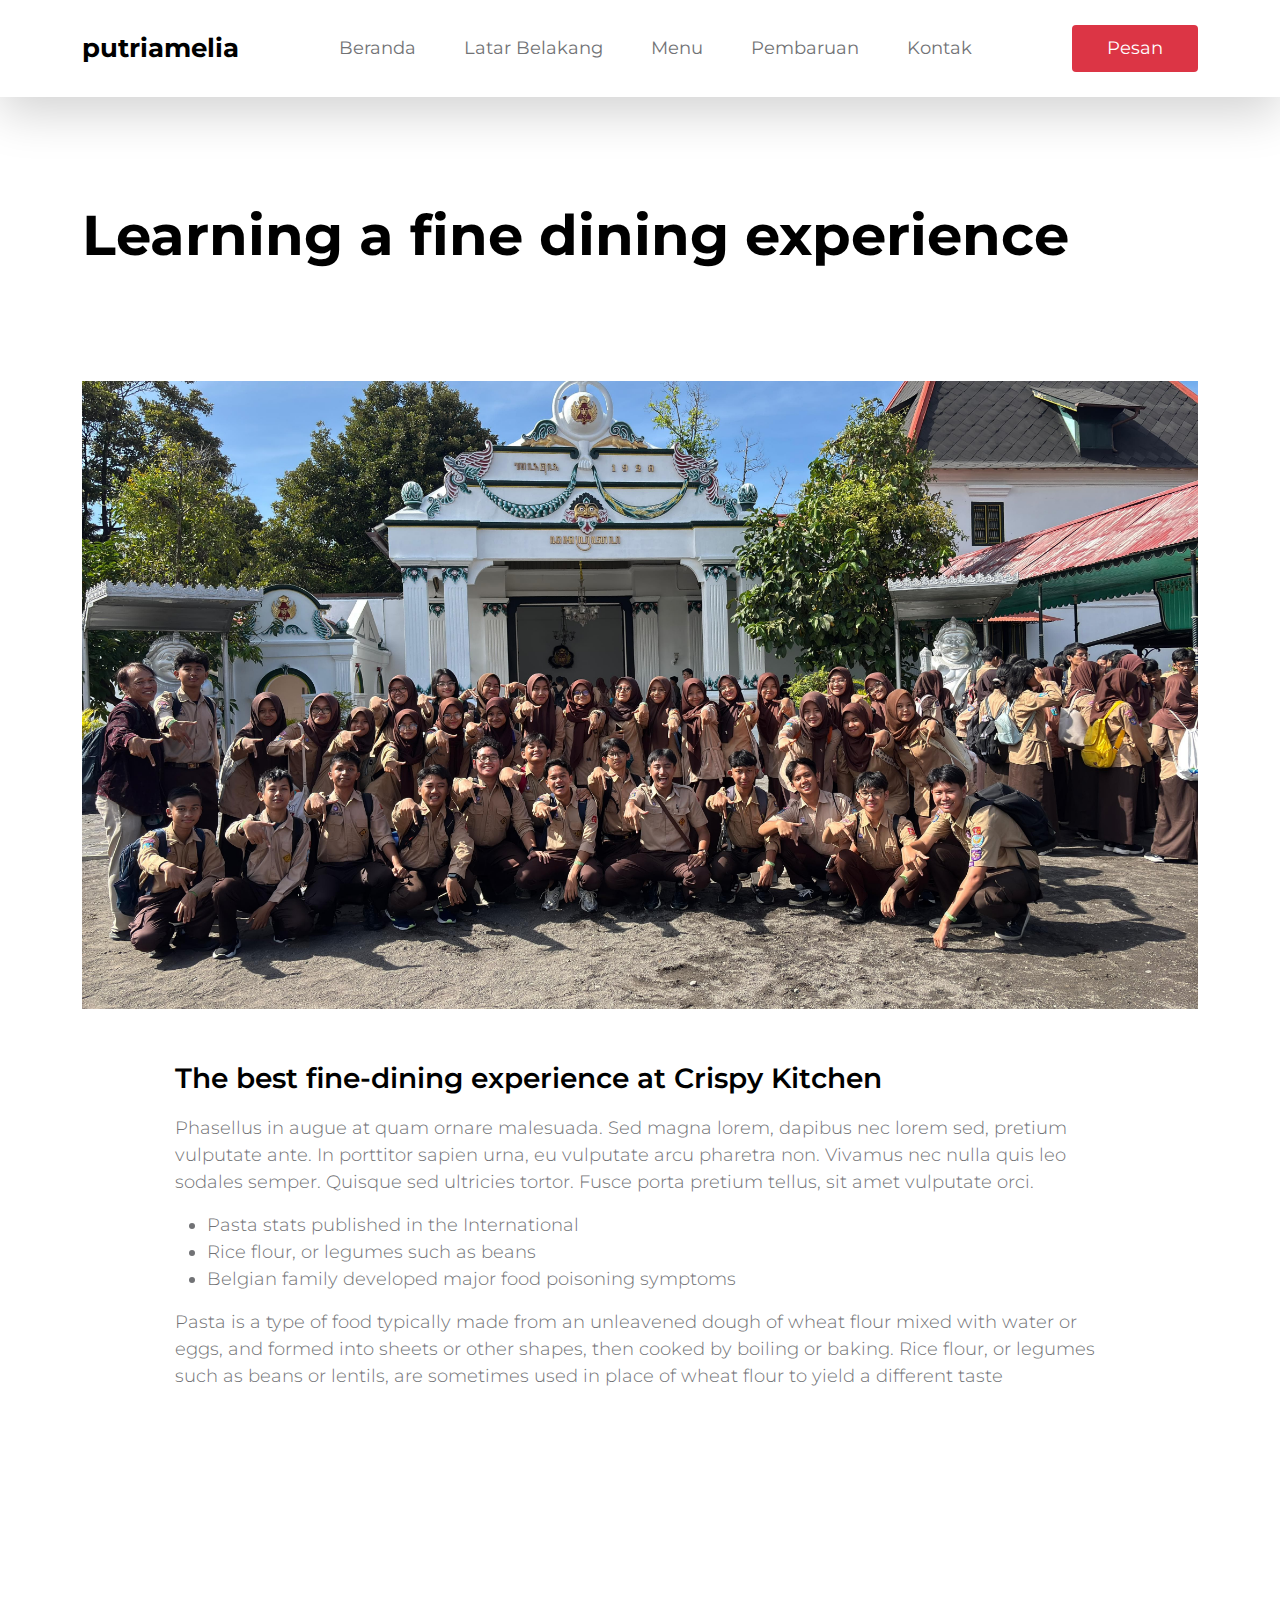
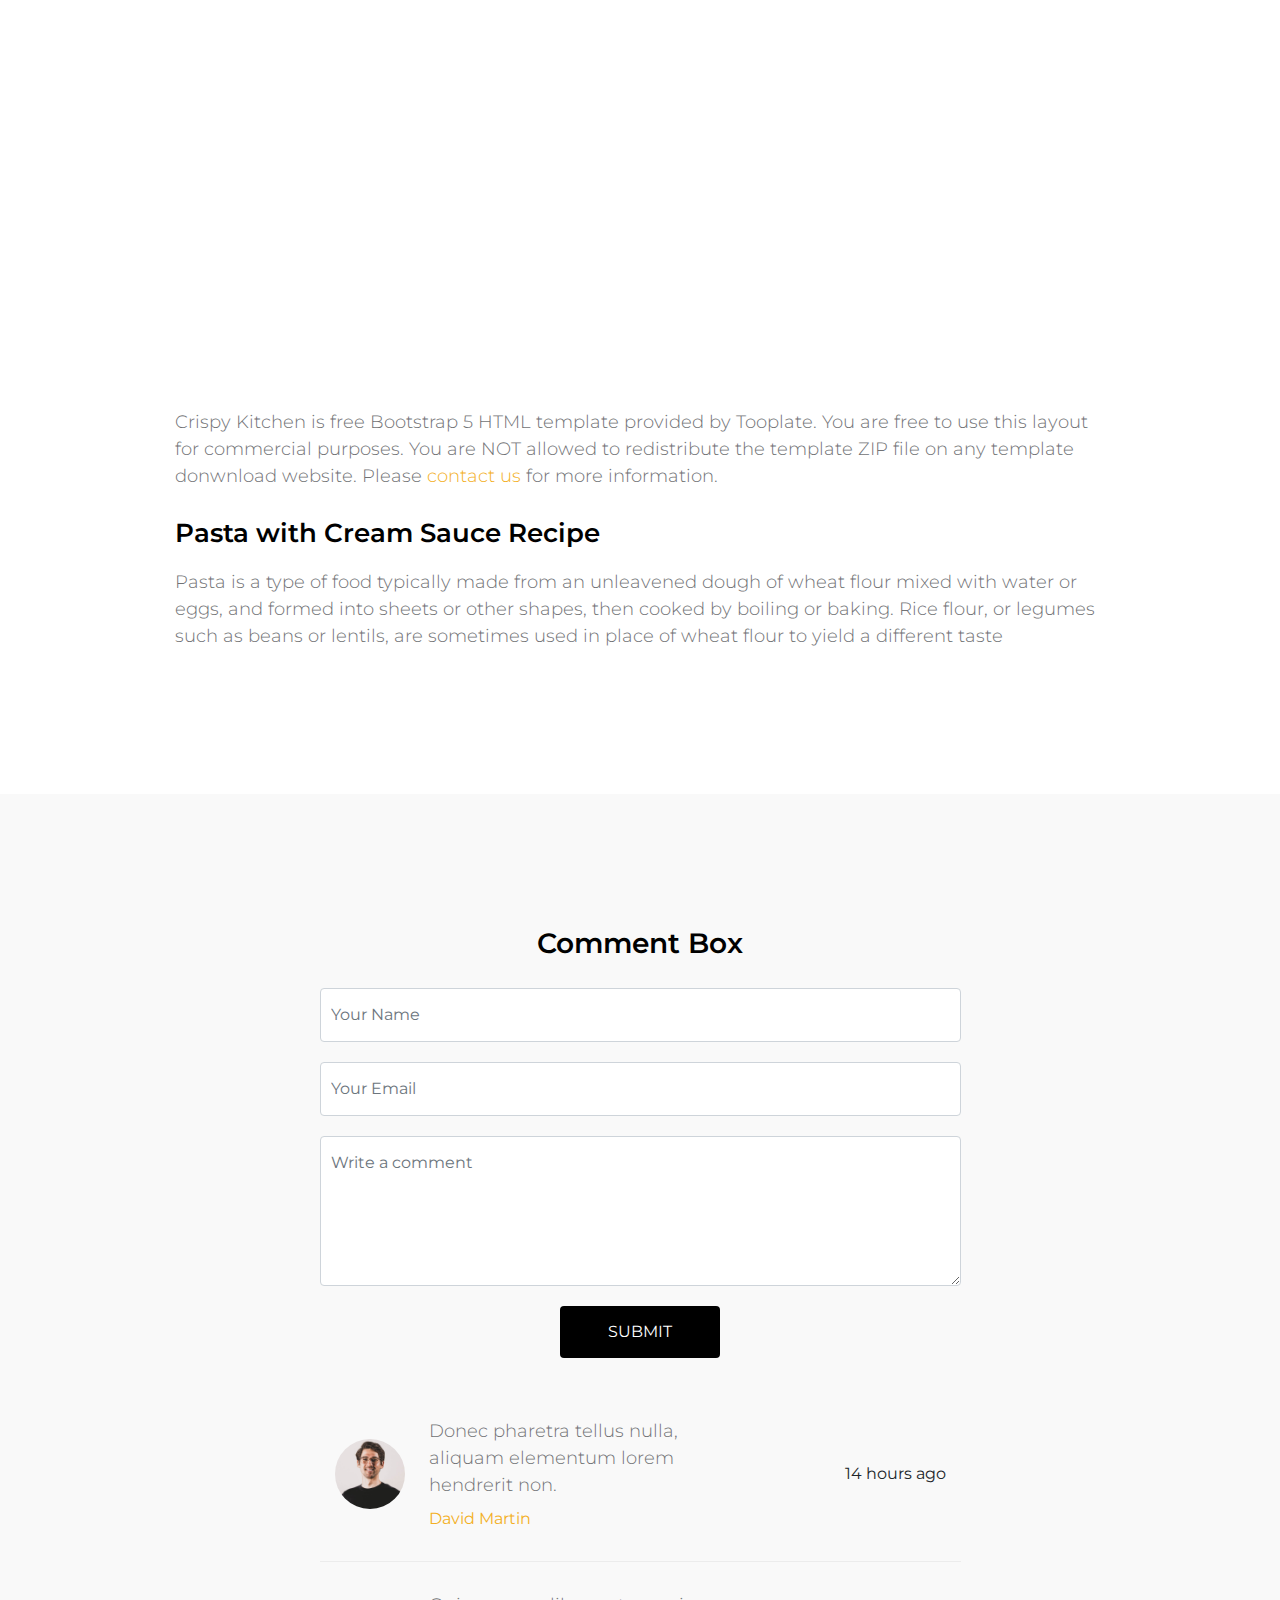
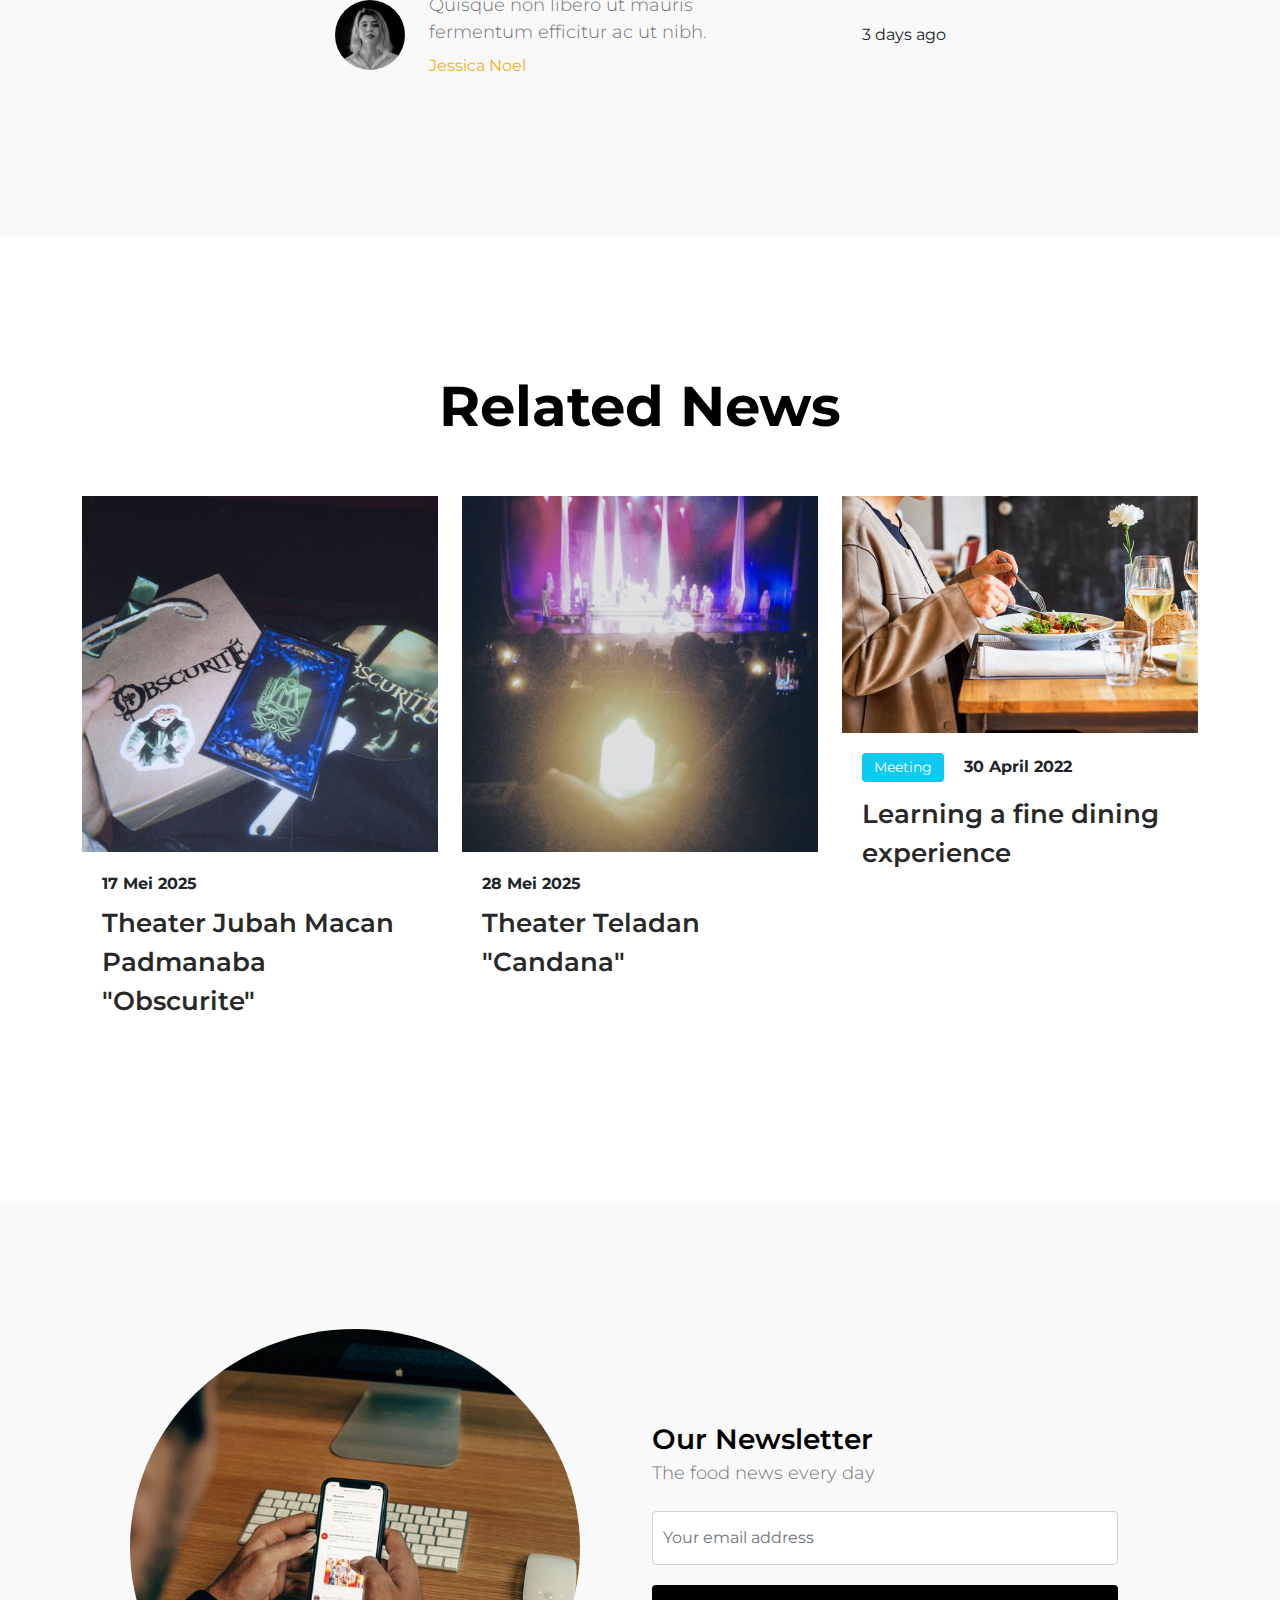
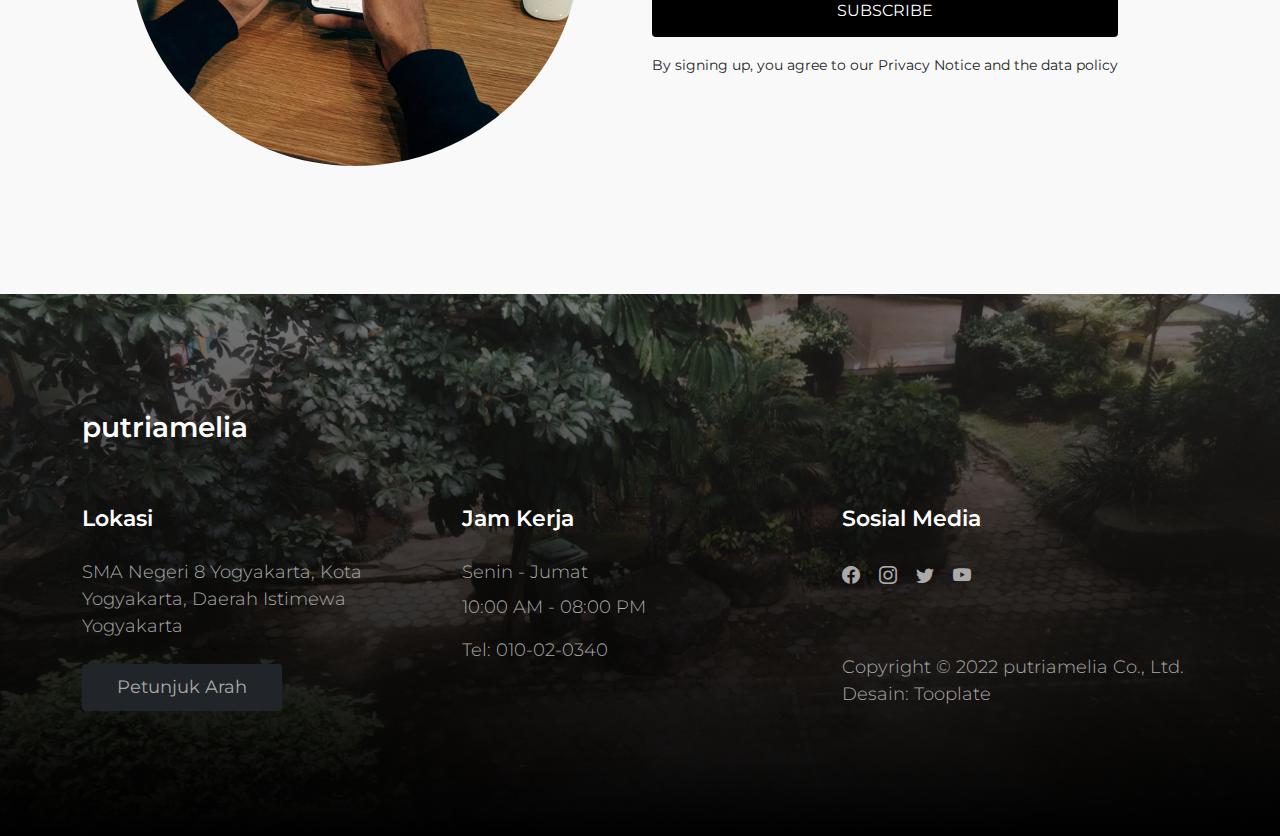
<file: news-detail.html>
<!doctype html>
<html lang="en">
    <head>
        <meta charset="utf-8">
        <meta name="viewport" content="width=device-width, initial-scale=1">

        <meta name="description" content="">
        <meta name="author" content="">

        <title>putriamelia</title>
        <link rel="icon" href="logoo.jpg" type="image/png" />

        <!-- CSS FILES -->  
        <link rel="preconnect" href="https://fonts.googleapis.com">
        
        <link rel="preconnect" href="https://fonts.gstatic.com" crossorigin>
        
        <link href="https://fonts.googleapis.com/css2?family=Montserrat:wght@300;400;600;700&display=swap" rel="stylesheet">                      
        <link href="css/bootstrap.min.css" rel="stylesheet">

        <link href="css/bootstrap-icons.css" rel="stylesheet">

        <link href="css/tooplate-crispy-kitchen.css" rel="stylesheet">
<!--

Tooplate 2129 Crispy Kitchen

https://www.tooplate.com/view/2129-crispy-kitchen

-->
    </head>
    
    <body>
        
        <nav class="navbar navbar-expand-lg bg-white shadow-lg">
            <div class="container">
                <button class="navbar-toggler" type="button" data-bs-toggle="collapse" data-bs-target="#navbarNav" aria-controls="navbarNav" aria-expanded="false" aria-label="Toggle navigation">
                    <span class="navbar-toggler-icon"></span>
                </button>
                
                <a class="navbar-brand" href="index.html">
                     putriamelia
                </a>

                <div class="d-lg-none">
                    <button type="button" class="custom-btn btn btn-danger" data-bs-toggle="modal" data-bs-target="#BookingModal">Reservation</button>
                </div>

                <div class="collapse navbar-collapse" id="navbarNav">
                    <ul class="navbar-nav mx-auto">
                        <li class="nav-item">
                            <a class="nav-link" href="index.html">Beranda</a>
                        </li>

                        <li class="nav-item">
                            <a class="nav-link" href="about.html">Latar Belakang</a>
                        </li>

                        <li class="nav-item">
                            <a class="nav-link" href="menu.html">Menu</a>
                        </li>

                        <li class="nav-item">
                            <a class="nav-link" href="news.html">Pembaruan</a>
                        </li>

                        <li class="nav-item">
                            <a class="nav-link" href="contact.html">Kontak</a>
                        </li>
                    </ul>
                </div>

                <div class="d-none d-lg-block">
                    <button type="button" class="custom-btn btn btn-danger" data-bs-toggle="modal" data-bs-target="#BookingModal">Pesan</button>
                </div>

            </div>
        </nav>

        <main>

            <header class="site-header site-news-detail-header">
                <div class="container">
                    <div class="row">

                        <div class="col-12">
                            <h2>Learning a fine dining experience</h2>
                        </div>

                    </div>
                </div>
            </header>

            <section class="news-detail section-padding pt-0">
                <div class="container">
                    <div class="row">

                        <div class="col-lg-12 col-12">
                            <img src="images/news/krtn.jpeg" class="img-fluid news-detail-image" alt="fine dining experience">

                            <div class="col-lg-10 col-10 mx-auto mt-5">
                                
                                <h4 class="mb-3">The best fine-dining experience at Crispy Kitchen</h4>

                                <p>Phasellus in augue at quam ornare malesuada. Sed magna lorem, dapibus nec lorem sed, pretium vulputate ante. In porttitor sapien urna, eu vulputate arcu pharetra non. Vivamus nec nulla quis leo sodales semper. Quisque sed ultricies tortor. Fusce porta pretium tellus, sit amet vulputate orci.</p>

                                <ul class="list">
                                    <li class="list-item">Pasta stats published in the International</li>

                                    <li class="list-item">Rice flour, or legumes such as beans</li>

                                    <li class="list-item">Belgian family developed major food poisoning symptoms</li>
                                </ul>

                                <p>Pasta is a type of food typically made from an unleavened dough of wheat flour mixed with water or eggs, and formed into sheets or other shapes, then cooked by boiling or baking. Rice flour, or legumes such as beans or lentils, are sometimes used in place of wheat flour to yield a different taste</p>

                                <div class="ratio ratio-16x9 my-5">
                                    <iframe width="560" height="315" src="https://www.youtube.com/embed/6vebbDZxoKE?controls=0" title="YouTube video player" frameborder="0" allow="accelerometer; autoplay; clipboard-write; encrypted-media; gyroscope; picture-in-picture" allowfullscreen></iframe>
                                </div>

                                <p>Crispy Kitchen is free Bootstrap 5 HTML template provided by Tooplate. You are free to use this layout for commercial purposes. You are NOT allowed to redistribute the template ZIP file on any template donwnload website. Please <a href="https://www.tooplate.com/contact" target="_blank">contact us</a> for more information.</p>

                                <h5 class="mt-4 mb-3">Pasta with Cream Sauce Recipe</h5>

                                <p>Pasta is a type of food typically made from an unleavened dough of wheat flour mixed with water or eggs, and formed into sheets or other shapes, then cooked by boiling or baking. Rice flour, or legumes such as beans or lentils, are sometimes used in place of wheat flour to yield a different taste</p>
                            </div>
                        </div>

                    </div>
                </div>
            </section>

            <section class="comments section-padding">
                <div class="container">
                    <div class="row">

                        <div class="col-12">
                            <h4 class="text-center mb-4">Comment Box</h4>
                        </div>

                        <div class="col-lg-7 col-12 mx-auto">
                            <form class="custom-form comment-form" action="#" method="get" role="form">
                            	
                                <input type="text" name="comment-name" id="comment-name" class="form-control" placeholder="Your Name" required>
                                
                                <input type="email" name="comment-email" id="comment-email" pattern="[^ @]*@[^ @]*" class="form-control" placeholder="Your Email" required="">
                            
                                <textarea class="form-control" rows="5" id="comment" name="comment" placeholder="Write a comment" required></textarea>

                                <div class="col-lg-3 col-4 mx-auto">
                                    <button type="submit" class="form-control" id="subscribe">Submit</button>
                                </div>
                            </form>

                            <div class="news-author d-flex flex-wrap align-items-center">
                                <img src="images/author/alexander-hipp-iEEBWgY_6lA-unsplash.jpg" class="img-fluid news-author-image" alt="">

                                <div class="ms-4 w-50">
                                    <p class="mb-2">Donec pharetra tellus nulla, aliquam elementum lorem hendrerit non.</p>
                                    
                                    <a href="#">David Martin</a>
                                </div>

                                <span class="ms-auto">14 hours ago</span>
                            </div>

                            <div class="news-author d-flex flex-wrap align-items-center">
                                <img src="images/author/shoeib-abolhassani-ojl7T2Ah93U-unsplash.jpg" class="img-fluid news-author-image" alt="">

                                <div class="ms-4 w-50">
                                    <p class="mb-2">Quisque non libero ut mauris fermentum efficitur ac ut nibh.</p>
                                    
                                    <a href="#">Jessica Noel</a>
                                </div>

                                <span class="ms-auto">3 days ago</span>
                            </div>
                        </div>

                    </div>
                </div>
            </section>

            <section class="related-news section-padding bg-white">
                <div class="container">
                    <div class="row">

                        <h2 class="text-center mb-lg-5 mb-4">Related News</h2>

                        <div class="col-lg-4 col-md-6 col-12">
                            <div class="news-thumb mb-4">
                                <a href="news-detail.html">
                                    <img src="images/news/obs.jpeg" class="img-fluid news-image" alt="">
                                </a>
                                
                                <div class="news-text-info">

                                    <strong>17 Mei 2025</strong>

                                    <h5 class="news-title mt-2">
                                        <a href="news-detail.html" class="news-title-link">Theater Jubah Macan Padmanaba "Obscurite"</a>
                                    </h5>
                                </div>
                            </div> 
                        </div>

                        <div class="col-lg-4 col-md-6 col-12">
                            <div class="news-thumb mb-4">
                                <a href="news-detail.html">
                                    <img src="images/news/tela.jpeg" class="img-fluid news-image" alt="">
                                </a>
                                
                                <div class="news-text-info">

                                    <strong>28 Mei 2025</strong>

                                    <h5 class="news-title mt-2">
                                        <a href="news-detail.html" class="news-title-link">Theater Teladan "Candana"</a>
                                    </h5>
                                </div>
                            </div> 
                        </div>

                        <div class="col-lg-4 col-md-6 col-12">
                            <div class="news-thumb mb-4">
                                <a href="news-detail.html">
                                    <img src="images/news/louis-hansel-GiIiRV0FjwU-unsplash.jpg" class="img-fluid news-image" alt="">
                                </a>
                                
                                <div class="news-text-info">
                                    <span class="category-tag me-3 bg-info">Meeting</span>

                                    <strong>30 April 2022</strong>

                                    <h5 class="news-title mt-2">
                                        <a href="news-detail.html" class="news-title-link">Learning a fine dining experience</a>
                                    </h5>
                                </div>
                            </div> 
                        </div>

                    </div>
                </div>
            </section>

            <section class="newsletter section-padding">
                <div class="container">
                    <div class="row">

                        <div class="col-lg-6 col-12">
                            <img src="images/charles-deluvio-FdDkfYFHqe4-unsplash.jpg" class="img-fluid newsletter-image" alt="">
                        </div>

                        <div class="col-lg-6 col-12 d-flex align-items-center mt-5 mt-lg-0 mx-auto">
                            <div class="subscribe-form-wrap">
                                <h4 class="mb-0">Our Newsletter</h4>

                                <p>The food news every day</p>

                                <form class="custom-form subscribe-form mt-4" role="form">
                                    <input type="email" name="subscribe-email" id="subscribe-email" pattern="[^ @]*@[^ @]*" class="form-control" placeholder="Your email address" required="">

                                    <button type="submit" class="form-control mb-3" id="subscribe">Subscribe</button>

                                    <small>By signing up, you agree to our Privacy Notice and the data policy</small>
                                    </div>
                                </form>
                            </div>
                        </div>

                    </div>
                </div>
            </section>

        </main>

        <footer class="site-footer section-padding">
            
            <div class="container">
                
                <div class="row">

                    <div class="col-12">
                        <h4 class="text-white mb-4 me-5">putriamelia</h4>
                    </div>

                    <div class="col-lg-4 col-md-7 col-xs-12 tooplate-mt30">
                        <h6 class="text-white mb-lg-4 mb-3">Lokasi</h6>

                        <p>SMA Negeri 8 Yogyakarta, Kota Yogyakarta, Daerah Istimewa Yogyakarta</p>

                        <a href="https://goo.gl/maps/wZVGLA7q64uC1s886" class="custom-btn btn btn-dark mt-2">Petunjuk Arah</a>
                    </div>

                    <div class="col-lg-4 col-md-5 col-xs-12 tooplate-mt30">
                        <h6 class="text-white mb-lg-4 mb-3">Jam Kerja</h6>

                        <p class="mb-2">Senin - Jumat</p>

                        <p>10:00 AM - 08:00 PM</p>

                        <p>Tel: <a href="tel: 010-02-0340" class="tel-link">010-02-0340</a></p>
                    </div>

                    <div class="col-lg-4 col-md-6 col-xs-12 tooplate-mt30">
                        <h6 class="text-white mb-lg-4 mb-3">Sosial Media</h6>

                        <ul class="social-icon">
                            <li><a href="#" class="social-icon-link bi-facebook"></a></li>

                            <li><a href="#" class="social-icon-link bi-instagram"></a></li>

                            <li><a href="#" class="social-icon-link bi-twitter"></a></li>

                            <li><a href="#" class="social-icon-link bi-youtube"></a></li>
                        </ul>
                    
                        <p class="copyright-text tooplate-mt60">Copyright © 2022  putriamelia Co., Ltd.
                        <br>Desain: <a rel="nofollow" href="https://www.tooplate.com/" target="_blank">Tooplate</a></p>
                        
                    </div>

                </div><!-- row ending -->
                
             </div><!-- container ending -->
             
        </footer>

        <!-- Modal -->
        <div class="modal fade" id="BookingModal" tabindex="-1" aria-labelledby="BookingModal" aria-hidden="true">
            <div class="modal-dialog modal-dialog-centered modal-xl">
                <div class="modal-content">
                    <div class="modal-header">
                        <h3 class="mb-0">Berikan Pesan Untuk Kami</h3>

                        <button type="button" class="btn-close" data-bs-dismiss="modal" aria-label="Close"></button>
                    </div>

                    <div class="modal-body d-flex flex-column justify-content-center">
                        <div class="booking">
                            
                            <form class="booking-form row" role="form" action="#" method="post">
                                <div class="col-lg-6 col-12">
                                    <label for="name" class="form-label">Nama Lengkap</label>

                                    <input type="text" name="name" id="name" class="form-control" placeholder="Your Name" required>
                                </div>

                                <div class="col-lg-6 col-12">
                                    <label for="email" class="form-label">Alamat Email</label>

                                    <input type="email" name="email" id="email" pattern="[^ @]*@[^ @]*" class="form-control" placeholder="your@email.com" required>
                                </div>

                                <div class="col-lg-6 col-12">
                                    <label for="phone" class="form-label">Phone Number</label>

                                    <input type="telephone" name="phone" id="phone" pattern="[0-9]{3}-[0-9]{3}-[0-9]{4}" class="form-control" placeholder="123-456-7890">
                                </div>

                                <div class="col-lg-6 col-12">
                                    <label for="people" class="form-label">Number of persons</label>

                                    <input type="text" name="people" id="people" class="form-control" placeholder="12 persons">
                                </div>

                                <div class="col-lg-6 col-12">
                                    <label for="date" class="form-label">Date</label>

                                    <input type="date" name="date" id="date" value="" class="form-control">
                                </div>

                                <div class="col-lg-6 col-12">
                                    <label for="time" class="form-label">Time</label>

                                    <select class="form-select form-control" name="time" id="time">
                                      <option value="5" selected>5:00 PM</option>
                                      <option value="6">6:00 PM</option>
                                      <option value="7">7:00 PM</option>
                                      <option value="8">8:00 PM</option>
                                      <option value="9">9:00 PM</option>
                                    </select>
                                </div>

                                <div class="col-12">
                                    <label for="message" class="form-label">Special Request</label>

                                    <textarea class="form-control" rows="4" id="message" name="message" placeholder=""></textarea>
                                </div>

                                <div class="col-lg-4 col-12 ms-auto">
                                    <button type="submit" class="form-control">Submit Request</button>
                                </div>
                            </form>
                        </div>
                    </div>

                    <div class="modal-footer"></div>
                    
                </div>
                
            </div>
        </div>

        <!-- JAVASCRIPT FILES -->
        <script src="js/jquery.min.js"></script>
        <script src="js/bootstrap.bundle.min.js"></script>
        <script src="js/custom.js"></script>

    </body>
</html>
</file>
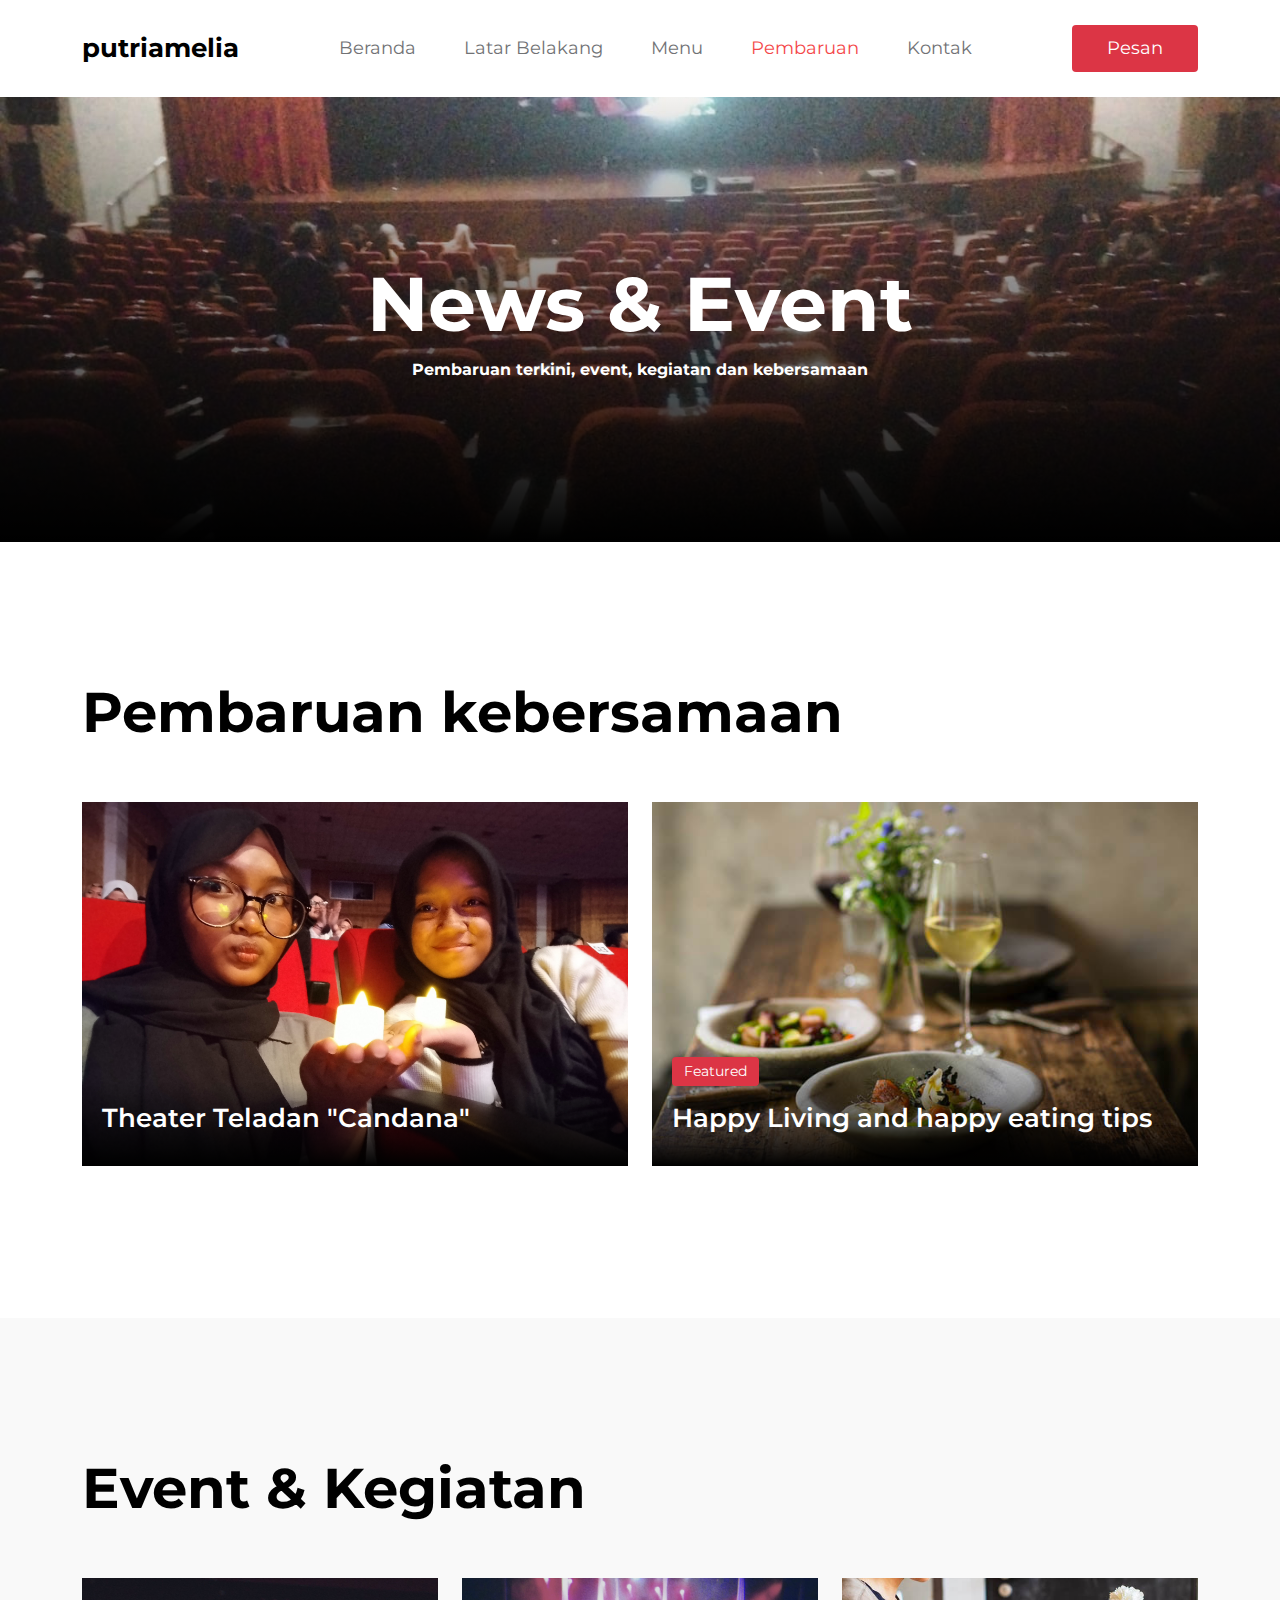
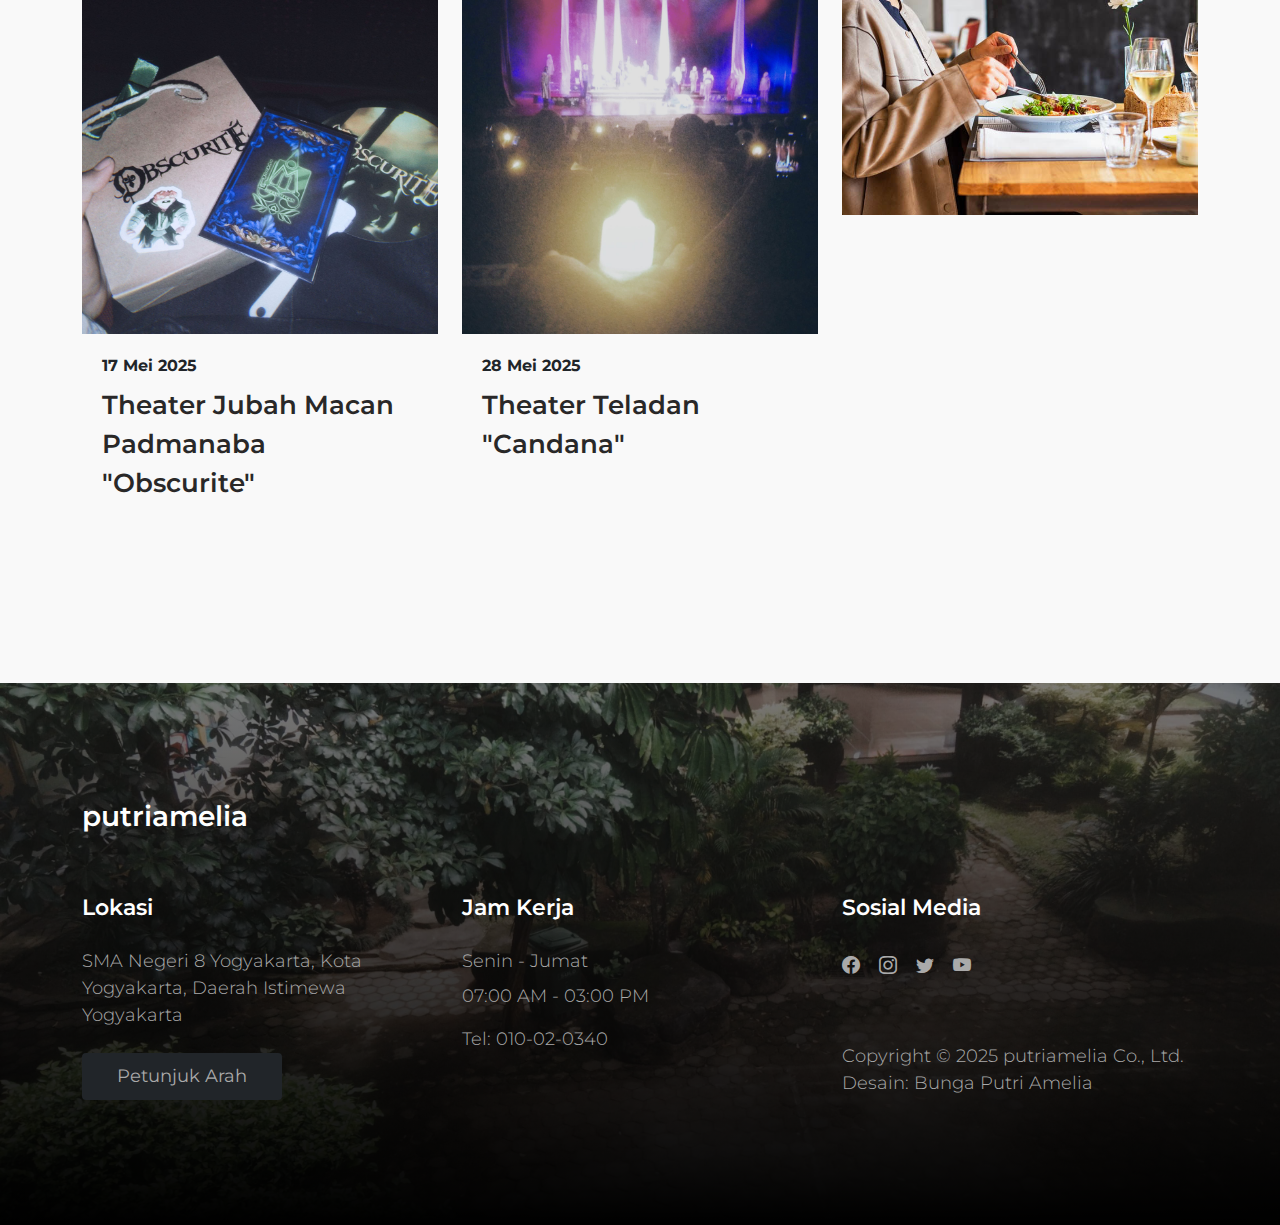
<file: news.html>
<!doctype html>
<html lang="en">
    <head>
        <meta charset="utf-8">
        <meta name="viewport" content="width=device-width, initial-scale=1">

        <meta name="description" content="">
        <meta name="author" content="">

  <title>putriamelia</title>
  <link rel="icon" href="logoo.jpg" type="image/png" />

        <!-- CSS FILES --> 
        <link rel="preconnect" href="https://fonts.googleapis.com">
        
        <link rel="preconnect" href="https://fonts.gstatic.com" crossorigin>
        
        <link href="https://fonts.googleapis.com/css2?family=Montserrat:wght@300;400;600;700&display=swap" rel="stylesheet">                       
        <link href="css/bootstrap.min.css" rel="stylesheet">

        <link href="css/bootstrap-icons.css" rel="stylesheet">

        <link href="css/tooplate-crispy-kitchen.css" rel="stylesheet">
<!--

Tooplate 2129 Crispy Kitchen

https://www.tooplate.com/view/2129-crispy-kitchen

-->
    </head>
    
    <body>
        
        <nav class="navbar navbar-expand-lg bg-white shadow-lg">
            <div class="container">
                <button class="navbar-toggler" type="button" data-bs-toggle="collapse" data-bs-target="#navbarNav" aria-controls="navbarNav" aria-expanded="false" aria-label="Toggle navigation">
                    <span class="navbar-toggler-icon"></span>
                </button>
                
                <a class="navbar-brand" href="index.html">
                    putriamelia
                </a>

                <div class="d-lg-none">
                    <button type="button" class="custom-btn btn btn-danger" data-bs-toggle="modal" data-bs-target="#BookingModal">Reservation</button>
                </div>

                <div class="collapse navbar-collapse" id="navbarNav">
                    <ul class="navbar-nav mx-auto">
                        <li class="nav-item">
                            <a class="nav-link" href="index.html">Beranda</a>
                        </li>

                        <li class="nav-item">
                            <a class="nav-link" href="about.html">Latar Belakang</a>
                        </li>

                        <li class="nav-item">
                            <a class="nav-link" href="menu.html">Menu</a>
                        </li>

                        <li class="nav-item">
                            <a class="nav-link active" href="news.html">Pembaruan</a>
                        </li>

                        <li class="nav-item">
                            <a class="nav-link" href="contact.html">Kontak</a>
                        </li>
                    </ul>
                </div>

                <div class="d-none d-lg-block">
                    <button type="button" class="custom-btn btn btn-danger" data-bs-toggle="modal" data-bs-target="#BookingModal">Pesan</button>
                </div>

            </div>
        </nav>

        <main>

            <header class="site-header site-news-header">
                <div class="container">
                    <div class="row">

                        <div class="col-lg-10 col-12 mx-auto">
                            <h1 class="text-white">News &amp; Event</h1>

                            <strong class="text-white">Pembaruan terkini, event, kegiatan dan kebersamaan</strong>
                        </div>

                    </div>
                </div>

                <div class="overlay"></div>
            </header>

            <section class="news section-padding bg-white">
                <div class="container">
                    <div class="row">

                        <h2 class="mb-lg-5 mb-4">Pembaruan kebersamaan</h2>
                        
                        <div class="col-lg-6 col-md-6 col-12">
                            <div class="news-thumb mb-4">
                                <a href="news-detail.html">
                                    <img src="images/news/nani.jpeg" class="img-fluid news-image" alt="">
                                </a>
                                
                                <div class="news-text-info news-text-info-large">

                                    <h5 class="news-title mt-2">
                                        <a href="news-detail.html" class="news-title-link">Theater Teladan "Candana"</a>
                                    </h5>
                                </div>
                            </div> 
                        </div>

                        <div class="col-lg-6 col-md-6 col-12">
                            <div class="news-thumb mb-4">
                                <a href="news-detail.html">
                                    <img src="images/news/stefan-johnson-xIFbDeGcy44-unsplash.jpg" class="img-fluid news-image" alt="">
                                </a>
                                
                                <div class="news-text-info news-text-info-large">
                                    <span class="category-tag bg-danger">Featured</span>

                                    <h5 class="news-title mt-2">
                                        <a href="news-detail.html" class="news-title-link">Happy Living and happy eating tips</a>
                                    </h5>
                                </div>
                            </div> 
                        </div>

                    </div>
                </div>
            </section>

            <section class="news section-padding">
                <div class="container">
                    <div class="row">

                        <div class="col-12">
                            <h2 class="mb-lg-5 mb-4">Event &amp; Kegiatan</h2>
                        </div>

                        <div class="col-lg-4 col-md-6 col-12">
                            <div class="news-thumb mb-4">
                                <a href="news-detail.html">
                                    <img src="images/news/obs.jpeg" class="img-fluid news-image" alt="">
                                </a>
                                
                                <div class="news-text-info">

                                    <strong>17 Mei 2025</strong>

                                    <h5 class="news-title mt-2">
                                        <a href="news-detail.html" class="news-title-link">Theater Jubah Macan Padmanaba "Obscurite"</a>
                                    </h5>
                                </div>
                            </div> 
                        </div>

                        <div class="col-lg-4 col-md-6 col-12">
                            <div class="news-thumb mb-4">
                                <a href="news-detail.html">
                                    <img src="images/news/tela.jpeg" class="img-fluid news-image" alt="">
                                </a>
                                
                                <div class="news-text-info">

                                    <strong>28 Mei 2025</strong>

                                    <h5 class="news-title mt-2">
                                        <a href="news-detail.html" class="news-title-link">Theater Teladan "Candana"</a>
                                    </h5>
                                </div>
                            </div> 
                        </div>

                        <div class="col-lg-4 col-md-6 col-12">
                            <div class="news-thumb mb-4">
                                <a href="news-detail.html">
                                    <img src="images/news/louis-hansel-GiIiRV0FjwU-unsplash.jpg" class="img-fluid news-image" alt="">
                                </a>
                                
                                <div class="news-text-info">

                                    <strong></strong>

                                    <h5 class="news-title mt-2">
                                        <a href="news-detail.html" class="news-title-link"></a>
                                    </h5>
                                </div>
                            </div> 
                        </div>

                    </div>
                </div>
            </section>

        </main>

        <footer class="site-footer section-padding">
            
            <div class="container">
                
                <div class="row">

                    <div class="col-12">
                        <h4 class="text-white mb-4 me-5">putriamelia</h4>
                    </div>

                    <div class="col-lg-4 col-md-7 col-xs-12 tooplate-mt30">
                        <h6 class="text-white mb-lg-4 mb-3">Lokasi</h6>

                        <p>SMA Negeri 8 Yogyakarta, Kota Yogyakarta, Daerah Istimewa Yogyakarta</p>

                        <a href="https://maps.app.goo.gl/XQV8kFUTqf5y3x7s5" class="custom-btn btn btn-dark mt-2">Petunjuk Arah</a>
                    </div>

                    <div class="col-lg-4 col-md-5 col-xs-12 tooplate-mt30">
                        <h6 class="text-white mb-lg-4 mb-3">Jam Kerja</h6>

                        <p class="mb-2">Senin - Jumat</p>

                        <p>07:00 AM - 03:00 PM</p>

                        <p>Tel: <a href="tel: 010-02-0340" class="tel-link">010-02-0340</a></p>
                    </div>

                    <div class="col-lg-4 col-md-6 col-xs-12 tooplate-mt30">
                        <h6 class="text-white mb-lg-4 mb-3">Sosial Media</h6>

                        <ul class="social-icon">
                            <li><a href="#" class="social-icon-link bi-facebook"></a></li>

                            <li><a href="#" class="social-icon-link bi-instagram"></a></li>

                            <li><a href="https://twitter.com/search?q=tooplate.com&src=typed_query&f=live" target="_blank"
                            	 class="social-icon-link bi-twitter"></a></li>

                            <li><a href="#" class="social-icon-link bi-youtube"></a></li>
                        </ul>
                    
                        <p class="copyright-text tooplate-mt60">Copyright © 2025 putriamelia Co., Ltd.
                        <br>Desain: <a rel="nofollow" href="https://www.tooplate.com/" target="_blank">Bunga Putri Amelia</a></p>
                        
                    </div>

                </div><!-- row ending -->
                
             </div><!-- container ending -->
             
        </footer>

        <!-- Modal -->
        <div class="modal fade" id="BookingModal" tabindex="-1" aria-labelledby="BookingModal" aria-hidden="true">
            <div class="modal-dialog modal-dialog-centered modal-xl">
                <div class="modal-content">
                    <div class="modal-header">
                        <h3 class="mb-0">Berikan Pesan Untuk Kami</h3>

                        <button type="button" class="btn-close" data-bs-dismiss="modal" aria-label="Close"></button>
                    </div>

                    <div class="modal-body d-flex flex-column justify-content-center">
                        <div class="booking">
                            
                            <form class="booking-form row" role="form" action="#" method="post">
                                <div class="col-lg-6 col-12">
                                    <label for="name" class="form-label">Nama Lengkap</label>

                                    <input type="text" name="name" id="name" class="form-control" placeholder="Your Name" required>
                                </div>

                                <div class="col-lg-6 col-12">
                                    <label for="email" class="form-label">Alamat Email</label>

                                    <input type="email" name="email" id="email" pattern="[^ @]*@[^ @]*" class="form-control" placeholder="your@email.com" required>
                                </div>

                                <div class="col-lg-6 col-12">
                                    <label for="phone" class="form-label">Phone Number</label>

                                    <input type="telephone" name="phone" id="phone" pattern="[0-9]{3}-[0-9]{3}-[0-9]{4}" class="form-control" placeholder="123-456-7890">
                                </div>

                                <div class="col-lg-6 col-12">
                                    <label for="people" class="form-label">Number of persons</label>

                                    <input type="text" name="people" id="people" class="form-control" placeholder="12 persons">
                                </div>

                                <div class="col-lg-6 col-12">
                                    <label for="date" class="form-label">Date</label>

                                    <input type="date" name="date" id="date" value="" class="form-control">
                                </div>

                                <div class="col-lg-6 col-12">
                                    <label for="time" class="form-label">Time</label>

                                    <select class="form-select form-control" name="time" id="time">
                                      <option value="5" selected>5:00 PM</option>
                                      <option value="6">6:00 PM</option>
                                      <option value="7">7:00 PM</option>
                                      <option value="8">8:00 PM</option>
                                      <option value="9">9:00 PM</option>
                                    </select>
                                </div>

                                <div class="col-12">
                                    <label for="message" class="form-label">Special Request</label>

                                    <textarea class="form-control" rows="4" id="message" name="message" placeholder=""></textarea>
                                </div>

                                <div class="col-lg-4 col-12 ms-auto">
                                    <button type="submit" class="form-control">Submit Request</button>
                                </div>
                            </form>
                        </div>
                    </div>

                    <div class="modal-footer"></div>
                    
                </div>
                
            </div>
        </div>
        
        <!-- JAVASCRIPT FILES -->
        <script src="js/jquery.min.js"></script>
        <script src="js/bootstrap.bundle.min.js"></script>
        <script src="js/custom.js"></script>

    </body>
</html>
</file>
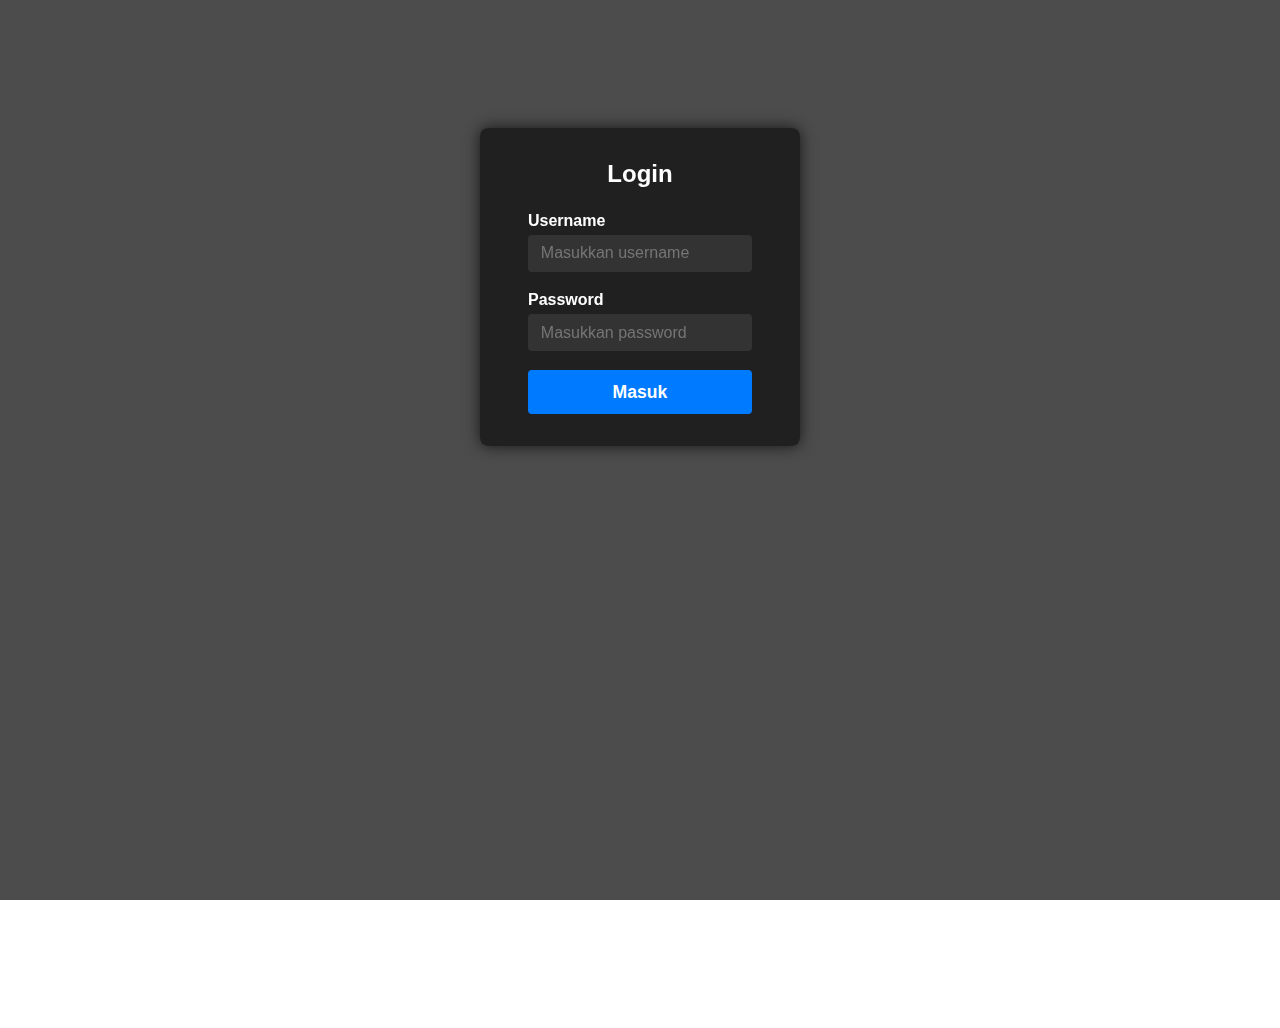
<file: Login/login.html>
<!DOCTYPE html>
<html lang="id">
<head>
  <meta charset="UTF-8" />
  <meta name="viewport" content="width=device-width, initial-scale=1" />
  <title>Login Gelap</title>
  <link rel="stylesheet" href="style.css" />
</head>
<body>
  <div class="login-container">
    <h2>Login</h2>
    <div id="error-msg" class="error" style="display:none;"></div>
    <form id="login-form" action="#" method="POST">
      <label for="username">Username</label>
      <input type="text" id="username" name="username" placeholder="Masukkan username" />

      <label for="password">Password</label>
      <input type="password" id="password" name="password" placeholder="Masukkan password" />

      <button type="submit">Masuk</button>
    </form>
  </div>

  <script src="script.js"></script>
</body>
</html>
</file>
<file: login/style.css>
@import url("https://fonts.googleapis.com/css2?family=Open+Sans:wght@200;300;400;500;600;700&display=swap");

* {
  margin: 0;
  padding: 0;
  box-sizing: border-box;
  font-family: "Open Sans", sans-serif;
}

body {
  display: flex;
  align-items: center;
  justify-content: center;
  min-height: 100vh;
  width: 100%;
  padding: 0 10px;
}

body::before {
  content: "";
  position: absolute;
  width: 100%;
  height: 100%;
  background: url("foto\ bunga.jpg"), #000;
  background-position: center;
  background-size: cover;
}

.wrapper {
  width: 400px;
  border-radius: 8px;
  padding: 30px;
  text-align: center;
  border: 1px solid #000;
  backdrop-filter: blur(9px);
  -webkit-backdrop-filter: blur(9px);
}

form {
  display: flex;
  flex-direction: column;
}

h2 {
  font-size: 2rem;
  margin-bottom: 20px;
  color: #000;
}

.input-field {
  position: relative;
  border-bottom: 2px solid #000;
  margin: 15px 0;
}

.input-field label {
  position: absolute;
  top: 50%;
  left: 0;
  transform: translateY(-50%);
  color: #fff;
  font-size: 16px;
  pointer-events: none;
  transition: 0.15s ease;
}

.input-field input {
  width: 100%;
  height: 40px;
  background: transparent;
  border: none;
  outline: none;
  font-size: 16px;
  color: #000;
}

.input-field input:focus~label,
.input-field input:valid~label {
  font-size: 0.8rem;
  top: 10px;
  transform: translateY(-120%);
}

.forget {
  display: flex;
  align-items: center;
  justify-content: space-between;
  margin: 25px 0 35px 0;
  color: #000;
}

#remember {
  accent-color: #000;
}

.forget label {
  display: flex;
  align-items: center;
}

.forget label p {
  margin-left: 8px;
}

.wrapper a {
  color: #efefef;
  text-decoration: none;
}

.wrapper a:hover {
  text-decoration: underline;
}

button {
  background: #000;
  color: #fff;
  font-weight: 600;
  border: none;
  padding: 12px 20px;
  cursor: pointer;
  border-radius: 3px;
  font-size: 16px;
  border: 2px solid transparent;
  transition: 0.3s ease;
}

button:hover {
  color: #000;
  border-color: #000;
  background: rgba(255, 255, 255, 0.15);
}

.register {
  text-align: center;
  margin-top: 30px;
  color: #000;
}
</file>
<file: css/tooplate-crispy-kitchen.css>
/*

Tooplate 2129 Crispy Kitchen

https://www.tooplate.com/view/2129-crispy-kitchen

*/


/*---------------------------------------
  CUSTOM PROPERTIES ( VARIABLES )             
-----------------------------------------*/
:root {
  --white-color:                  #FFFFFF;
  --primary-color:                #f44749;
  --secondary-color:              #f3af24;
  --section-bg-color:             #F9F9F9;
  --dark-color:                   #000000;
  --title-color:                  #565758;
  --news-title-color:             #292828;
  --p-color:                      #717275;
  --border-color:                 #eaeaea;
  --border-radius-default:        .25rem;

  --body-font-family:             'Montserrat', sans-serif;

  --h1-font-size:                 76px;
  --h2-font-size:                 56px;
  --h3-font-size:                 42px;
  --h4-font-size:                 28px;
  --h5-font-size:                 26px;
  --h6-font-size:                 22px;

  --p-font-size:                  18px;
  --menu-font-size:               18px;
  --category-font-size:           14px;

  --font-weight-light:            300;
  --font-weight-normal:           400;
  --font-weight-semibold:         600;
  --font-weight-bold:             700;
}

body {
    background: var(--white-color);
    font-family: var(--body-font-family);    
    position: relative;
}

/*---------------------------------------
  TYPOGRAPHY               
-----------------------------------------*/

h2,
h3,
h4,
h5,
h6 {
  color: var(--dark-color);
  line-height: inherit;
}

h1,
h2,
h3,
h4,
h5,
h6 {
  font-weight: var(--font-weight-semibold);
}

h1,
h2 {
  font-weight: var(--font-weight-bold);
}

h1 {
  font-size: var(--h1-font-size);
  line-height: normal;
}

h2 {
  font-size: var(--h2-font-size);
}

h3 {
  font-size: var(--h3-font-size);
}

h4 {
  font-size: var(--h4-font-size);
}

h5 {
  font-size: var(--h5-font-size);
}

h6 {
  font-size: var(--h6-font-size);
}

p,
.list .list-item {
  color: var(--p-color);
  font-size: var(--p-font-size);
  font-weight: var(--font-weight-light);
}

a, 
button {
  touch-action: manipulation;
  transition: all 0.3s;
}

.form-label {
  color: var(--p-color);
  font-weight: var(--font-weight-semibold);
}

a {
  color: var(--secondary-color);
  text-decoration: none;
}

a:hover {
  color: var(--primary-color);
}

::selection {
  background: var(--primary-color);
  color: var(--white-color);
}

::-moz-selection {
  background: var(--primary-color);
  color: var(--white-color);
}

.section-padding {
  padding-top: 8rem;
  padding-bottom: 8rem;
}

b,
strong {
  font-weight: var(--font-weight-bold);
}


/*---------------------------------------
  CUSTOM BUTTON              
-----------------------------------------*/
.custom-btn {
  border: 0;
  color: var(--white-color);
  font-size: var(--menu-font-size);
  padding: 10px 35px;
}


/*---------------------------------------
  NAVIGATION              
-----------------------------------------*/
.navbar {
  background: var(--white-color);
  padding-top: 20px;
  padding-bottom: 20px;
}

.navbar-brand {
  color: var(--dark-color);
  font-size: var(--h5-font-size);
  font-weight: var(--font-weight-bold);
  margin-right: 0;
}

.navbar-expand-lg .navbar-nav .nav-link {
  padding-right: 1.5rem;
  padding-left: 1.5rem;
}

.navbar-expand-lg .nav-link {
  color: var(--p-color);
  font-weight: var(--font-weight-normal);
  font-size: var(--menu-font-size);
  padding-top: 15px;
  padding-bottom: 15px;
}

.navbar-nav .nav-link.active, 
.nav-link:focus, 
.nav-link:hover {
  color: var(--primary-color);
}

.nav-link:focus {
  color: var(--p-color);
}

.navbar-toggler {
  border: 0;
  padding: 0;
  cursor: pointer;
  margin: 0;
  width: 30px;
  height: 35px;
  outline: none;
}

.navbar-toggler:focus {
  outline: none;
  box-shadow: none;
}

.navbar-toggler[aria-expanded="true"] .navbar-toggler-icon {
  background: transparent;
}

.navbar-toggler[aria-expanded="true"] .navbar-toggler-icon:before,
.navbar-toggler[aria-expanded="true"] .navbar-toggler-icon:after {
  transition: top 300ms 50ms ease, -webkit-transform 300ms 350ms ease;
  transition: top 300ms 50ms ease, transform 300ms 350ms ease;
  transition: top 300ms 50ms ease, transform 300ms 350ms ease, -webkit-transform 300ms 350ms ease;
  top: 0;
}

.navbar-toggler[aria-expanded="true"] .navbar-toggler-icon:before {
  transform: rotate(45deg);
}

.navbar-toggler[aria-expanded="true"] .navbar-toggler-icon:after {
  transform: rotate(-45deg);
}

.navbar-toggler .navbar-toggler-icon {
  background: var(--dark-color);
  transition: background 10ms 300ms ease;
  display: block;
  width: 30px;
  height: 2px;
  position: relative;
}

.navbar-toggler .navbar-toggler-icon:before,
.navbar-toggler .navbar-toggler-icon:after {
  transition: top 300ms 350ms ease, -webkit-transform 300ms 50ms ease;
  transition: top 300ms 350ms ease, transform 300ms 50ms ease;
  transition: top 300ms 350ms ease, transform 300ms 50ms ease, -webkit-transform 300ms 50ms ease;
  position: absolute;
  right: 0;
  left: 0;
  background: var(--dark-color);
  width: 30px;
  height: 2px;
  content: '';
}

.navbar-toggler .navbar-toggler-icon:before {
  top: -8px;
}

.navbar-toggler .navbar-toggler-icon:after {
  top: 8px;
}


/*---------------------------------------
  SITE HEADER              
-----------------------------------------*/
.site-header {
  background-repeat: no-repeat;
  background-position: center;
  background-size: cover;
  padding-top: 10rem;
  padding-bottom: 10rem;
  text-align: center;
  position: relative;
}

.site-header .container {
  position: relative;
  z-index: 2;
}

.site-news-detail-header {
  background: transparent;
  text-align: left;
   padding-top: 6rem;
  padding-bottom: 6rem;
}

.site-about-header {
  background-image: url('../images/header/gztgg.jpeg');
}

.site-menu-header {
  background-image: url('../images/header/gztg.jpeg');
}

.site-news-header {
  background-image: url('../images/header/krs.jpeg');
}

.site-contact-header {
  background-image: url('../images/header/dtg.jpeg');
}

.overlay {
  background: linear-gradient(to top, var(--dark-color), transparent 100%);
  position: absolute;
  top: 0;
  right: 0;
  bottom: 0;
  left: 0;
}



/*---------------------------------------
  HERO              
-----------------------------------------*/
.hero {
  position: relative;
  overflow: hidden;
  padding-top: 20.542rem;
  padding-bottom: 20.542rem;
}

.hero .container {
  position: absolute;
  z-index: 9;
  top: 50%;
  left: 50%;
  transform: translate(-50%, -50%);
  width: 100%;
}

.video-wrap {
  z-index: -100;
}

.custom-video {
  position: absolute;
  top: 0;
  left: 0;
  object-fit: cover;
  width: 100%;
  height: 100%;
}


/*---------------------------------------
  HERO SLIDE               
-----------------------------------------*/
.carousel-image {
  width: 100%;
  height: 100%;
  object-fit: cover;
}

.carousel-thumb {
  position: relative;
}

.carousel-caption {
  background: linear-gradient(to top, var(--dark-color), transparent 90%);
  text-align: left;
  position: absolute;
  right: 0;
  bottom: 0;
  left: 0;
  padding: 60px 40px;
}

.hero-carousel .reviews-text,
.hero-text {
  color: var(--white-color);
}

.price-tag {
  background: var(--white-color);
  border-radius: 100px;
  color: var(--secondary-color);
  font-size: var(--menu-font-size);
  font-weight: var(--font-weight-semibold);
  display: inline-block;
  width: 84px;
  height: 64px;
  line-height: 64px;
  text-align: center;
}

.hero-carousel .carousel-control-prev,
.hero-carousel .carousel-control-next {
  position: absolute;
  top: auto;
  bottom: 0;
  opacity: 1;
}

.hero-carousel .carousel-control-prev,
.hero-carousel .carousel-control-next {
  background: var(--secondary-color);
  width: 60px;
  height: 60px;
  text-align: center;
}

.hero-carousel .carousel-control-prev {
  left: auto;
  right: 60px;
}

.hero-carousel .carousel-control-next {
  background: var(--primary-color);
  right: 0;
}

.hero-carousel .carousel-control-prev:hover, 
.hero-carousel .carousel-control-next:hover {
  background: var(--dark-color);
}

.hero-carousel .carousel-control-prev-icon,
.hero-carousel .carousel-control-next-icon {
  background-image: none;
  width: inherit;
  height: inherit;
  line-height: 60px;
}

.hero-carousel .carousel-control-prev-icon::before,
.hero-carousel .carousel-control-next-icon::before {
  font-family: bootstrap-icons;
  display: block;
  margin: auto;
  font-size: var(--h5-font-size);
  color: var(--white-color);
}

.hero-carousel .carousel-control-prev-icon::before {
  content: "\f13f";
}

.hero-carousel .carousel-control-next-icon::before {
  content: "\f144";
}

.reviews-icon {
  color: var(--secondary-color);
}


/*---------------------------------------
  MENU               
-----------------------------------------*/
.menu,
.about,
.news,
.related-news,
.newsletter,
.comments {
  background: var(--section-bg-color);
}

.menu-thumb {
  position: relative;
  overflow: hidden;
}

.menu-info {
  padding: 20px 20px 30px 20px;
}

.menu-image {
  display: block;
}

.menu-image-wrap {
  position: relative;
}

.menu-tag {
  position: absolute;
  top: 0;
  right: 0;
  margin: 20px;
}

.newsletter-image {
  border-radius: 100%;
  object-fit: cover;
  display: block;
  margin: 0 auto;
  max-width: 450px;
  max-height: 450px;
}


/*---------------------------------------
  NEWS               
-----------------------------------------*/
.news-thumb {
  position: relative;
  overflow: hidden;
}

.news-thumb > a {
  display: block;
  width: 100%;
  height: 100%;
  position: relative;
  z-index: 2;
  transition: all 0.3s ease-out;
}

.news-thumb > a:hover {
  transform: scale(1.2);
}

.news-text-info {
  background: var(--section-bg-color);
  position: relative;
  z-index: 2;
  padding: 20px;
  transition: all 0.3s ease-out;
}

.related-news .news-text-info {
  background: var(--white-color);
}

.news-text-info-large {
  background: linear-gradient(to top, var(--dark-color), transparent 90%);
  position: absolute;
  z-index: 2;
  bottom: 0;
  right: 0;
  left: 0;
  pointer-events: none;
}

.news-text-info-large .news-title-link {
  color: var(--white-color);
}

.news-title-link {
  color: var(--news-title-color);
}

.news-image {
  display: block;
  width: 100%;
  transition: all 0.3s ease-out;
}

.news-image:hover {
  transform: scale(1.2);
}

.category-tag,
.menu-tag {
  background: var(--dark-color);
  border-radius: var(--border-radius-default);
  color: var(--white-color);
  font-size: var(--category-font-size);
  display: inline-block;
  padding: 4px 12px;
}

.category-tag {
  margin-bottom: 5px;
}

.comment-form {
  margin-bottom: 60px;
}

.news-author {
  border-bottom: 1px solid rgba(0,0,0,0.05);
  margin-bottom: 30px;
  padding-left: 15px;
  padding-right: 15px;
  padding-bottom: 30px;
}

.news-author:last-child {
  border-bottom: 0;
  padding-bottom: 0;
}

.news-author-image {
  border-radius: 100px;
  object-fit: cover;
  width: 70px;
  height: 70px;
}


/*---------------------------------------
  CUSTOM FORM            
-----------------------------------------*/
.custom-form .form-control {
  margin-bottom: 20px;
  padding: 14px 10px;
  transition: all 0.3s;
}

.custom-form button[type="submit"] {
  background: var(--dark-color);
  border: 0;
  color: var(--white-color);
  text-transform: uppercase;
}

.custom-form button[type="submit"]:hover {
  background: var(--primary-color);
}


/*---------------------------------------
  SUBSCRIBE FORM            
-----------------------------------------*/
.subscribe-form .form-control {
  margin-top: 20px;
  margin-bottom: 10px;
}


/*---------------------------------------
  BOOKING FORM            
-----------------------------------------*/
#BookingModal .modal-content {
  border: 0;
  overflow: hidden;
}

#BookingModal .modal-content::before {
  content: "";
  background-color: var(--white-color);
  background-image: url('../images/sincerely-media-HoEYgBL_Gcs-unsplash.jpg');
  background-repeat: no-repeat;
  background-position: top;
  background-size: cover;
  width: 60%;
  height: 100%;
  position: absolute;
  top: 0;
  right: 0;
}

#BookingModal .modal-header {
  border-bottom: 0;
  position: relative;
  padding: 26px 32px 0 32px;
}

#BookingModal .modal-body {
  padding: 38px 32px;
  padding-right: 35%;
}

#BookingModal .modal-footer {
  border-top: 0;
  padding: 0;
}

.booking-form .form-control {
  font-weight: var(--font-weight-normal);
  padding-top: 12px;
  padding-bottom: 12px;
  margin-bottom: 25px;
  transition: all 0.3s;
}

.booking-form button[type="submit"] {
  background: var(--dark-color);
  border: 0;
  font-weight: var(--font-weight-semibold);
  color: var(--white-color);
  text-transform: uppercase;
  margin-bottom: 0;
}

.booking-form button[type="submit"]:hover {
  background: var(--primary-color);
}

.BgImage {
  background-image: url('../images/labkim.jpg');
  background-repeat: no-repeat;
  background-size: cover;
  background-attachment: fixed;
  height: 500px;
}


/*---------------------------------------
  FOOTER              
-----------------------------------------*/
.site-footer {
  background-image: url('../images/delyot.jpeg');
  background-repeat: no-repeat;
  background-position: center;
  background-size: cover;
  padding-top: 7rem;
  padding-bottom: 7rem;
  position: relative;
}

.site-footer::before {
  content: "";
  background: linear-gradient(to top, var(--dark-color), transparent 200%);
  position: absolute;
  top: 0;
  right: 0;
  bottom: 0;
  left: 0;
}

.site-footer .container {
  position: relative;
}

.tooplate-mt30 {
	margin-top: 30px;
}
.tooplate-mt60 {
	margin-top: 60px;
}

.copyright-text {
  font-size: var(--menu-font-size);
}

.tel-link {
  color: var(--p-color);
}

.site-footer a:hover {
  color: var(--white-color);
}

.site-footer a {
  	color: #AAA;;
}

.site-footer p {
	color: #AAA;
}


/*---------------------------------------
  SOCIAL ICON               
-----------------------------------------*/
.social-icon {
  margin: 0;
  padding: 0;
}

.social-icon li {
  list-style: none;
  display: inline-block;
  vertical-align: top;
  transition: all 0.3s;
}

.social-icon:hover li:not(:hover) {
  opacity: 0.65;
}

.social-icon-link {
  color: var(--p-color);
  font-size: var(--p-font-size);
  display: inline-block;
  vertical-align: top;
  margin-top: 4px;
  margin-bottom: 4px;
  margin-right: 15px;
}

.social-icon-link:hover {
  color: var(--primary-color);
}


/*---------------------------------------
  RESPONSIVE STYLES               
-----------------------------------------*/
@media screen and (max-width: 1180px) {
  h1 {
    font-size: 62px;
  }
}

@media screen and (max-width: 1170px) {
  h1 {
    font-size: 56px;
  }
}


@media screen and (max-width: 991px) {
  h1 {
    font-size: 38px;
  }

  h2 {
    font-size: 32px;
  }

  h3 {
    font-size: 26px;
  }

  h4 {
    font-size: 24px;
  }

  h5 {
    font-size: 20px;
  }

  h6 {
    font-size: 18px;
  }

  .site-header,
  .section-padding {
    padding-top: 5rem;
    padding-bottom: 5rem;
  }

  .navbar {
    padding-top: 10px;
    padding-bottom: 10px;
  }

  .navbar-nav .nav-link {
    padding-top: 5px;
    padding-bottom: 10px;
  }

  #BookingModal .modal-content {
    padding-bottom: 200px;
  }

  #BookingModal .modal-content::before {
    background-image: url('../images/sincerely-media-HoEYgBL_Gcs-unsplash-mobile.jpg');
    background-position: bottom;
    top: auto;
    left: 0;
    bottom: 0;
    width: 100%;
    height: 200px;
    transform: rotate(180deg);
  }

  #BookingModal .modal-body {
    padding-top: 18px;
    padding-right: 32px;
  }
}

@media screen and (max-width: 480px) {
  .newsletter-image {
    max-width: 310px;
    max-height: 310px;
  }

  .hero-carousel .carousel-control-prev,
  .hero-carousel .carousel-control-next {
    width: 50px;
    height: 50px;
  }
}
</file>
<file: Login/style.css>
/* Reset dan dasar */
* {
  margin: 0;
  padding: 0;
  box-sizing: border-box;
  font-family: 'Segoe UI', Tahoma, Geneva, Verdana, sans-serif;
}

body, html {
  height: 100%;
  background: url('https://images.unsplash.com/photo-1506744038136-46273834b3fb?auto=format&fit=crop&w=1470&q=80') no-repeat center center fixed;
  background-size: cover;
  color: #fff;
}

/* Overlay gelap */
body::before {
  content: "";
  position: fixed;
  top: 0; left: 0;
  width: 100%;
  height: 100%;
  background-color: rgba(0,0,0,0.7);
  z-index: -1;
}

/* Navbar landing */
header nav {
  display: flex;
  justify-content: space-between;
  padding: 1rem 2rem;
  background-color: rgba(0,0,0,0.6);
  position: fixed;
  width: 100%;
  top: 0;
  left: 0;
  z-index: 10;
}

.logo {
  font-size: 1.5rem;
  font-weight: 700;
  color: white;
  text-decoration: none;
  user-select: none;
}

.btn-login, .btn-primary {
  background-color: #007bff;
  color: white;
  padding: 0.5rem 1rem;
  text-decoration: none;
  border-radius: 4px;
  font-weight: 600;
  transition: background-color 0.3s;
}

.btn-login:hover, .btn-primary:hover {
  background-color: #0056b3;
}

/* Landing page main */
.landing-main {
  display: flex;
  flex-direction: column;
  justify-content: center;
  align-items: center;
  height: 100vh;
  text-align: center;
  padding: 0 1rem;
}

.landing-main h1 {
  font-size: 3rem;
  margin-bottom: 1rem;
  text-shadow: 0 0 10px rgba(0,0,0,0.7);
}

.landing-main p {
  font-size: 1.3rem;
  margin-bottom: 2rem;
  max-width: 600px;
  text-shadow: 0 0 5px rgba(0,0,0,0.6);
}

/* Login form */
.login-container {
  background-color: rgba(25, 25, 25, 0.85);
  padding: 2rem 3rem;
  border-radius: 8px;
  width: 320px;
  margin: 8rem auto;
  box-shadow: 0 0 15px rgba(0,0,0,0.7);
}

h2 {
  text-align: center;
  margin-bottom: 1.5rem;
  font-weight: 700;
}

label {
  display: block;
  margin-bottom: 0.3rem;
  font-weight: 600;
}

input[type="text"], input[type="password"] {
  width: 100%;
  padding: 0.6rem 0.8rem;
  margin-bottom: 1.2rem;
  border: none;
  border-radius: 4px;
  background-color: #333;
  color: #eee;
  font-size: 1rem;
  transition: background-color 0.3s;
}

input[type="text"]:focus, input[type="password"]:focus {
  background-color: #444;
  outline: none;
}

button {
  width: 100%;
  padding: 0.7rem;
  background-color: #007bff;
  border: none;
  border-radius: 4px;
  font-size: 1.1rem;
  font-weight: 700;
  color: white;
  cursor: pointer;
  transition: background-color 0.3s;
}

button:hover {
  background-color: #0056b3;
}

.error {
  color: #ff6b6b;
  font-size: 0.9rem;
  margin-bottom: 1rem;
  text-align: center;
  display: none;
}
</file>
